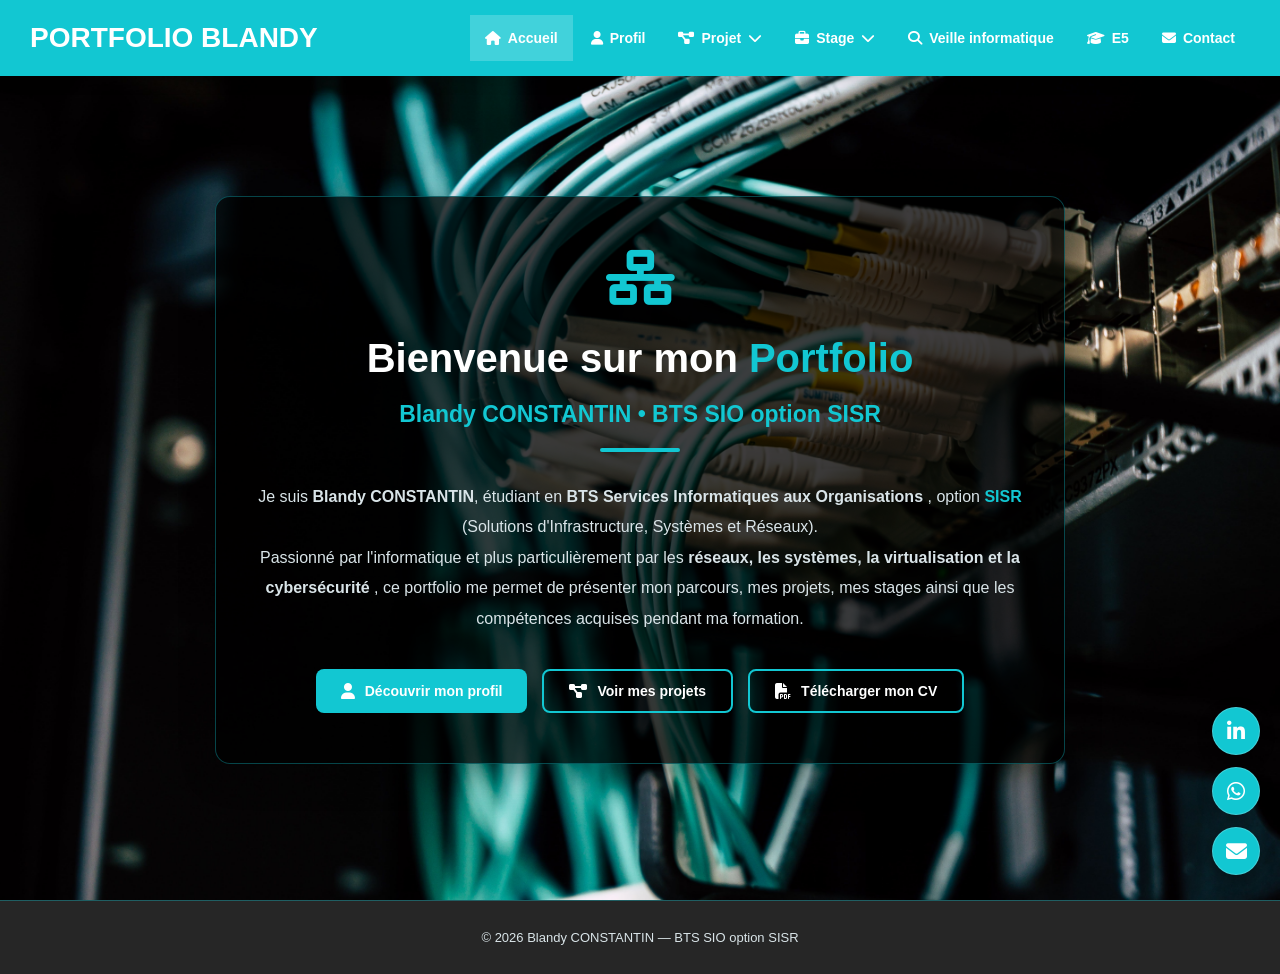
<file: index.html>
<!DOCTYPE html>
<html lang="fr">

<head>
    <meta charset="UTF-8">

    <meta
        name="viewport"
        content="width=device-width, initial-scale=1.0"
    >

    <meta
        name="description"
        content="Portfolio de Blandy CONSTANTIN, étudiant en BTS SIO option SISR."
    >

    <title>
        Accueil | Portfolio Blandy CONSTANTIN
    </title>


    <!-- =====================================================
         FEUILLE DE STYLE PRINCIPALE
    ====================================================== -->

    <link
        rel="stylesheet"
        href="style.css"
    >


    <!-- =====================================================
         FONT AWESOME
         Utilisé pour les icônes du portfolio
    ====================================================== -->

    <link
        rel="stylesheet"
        href="https://cdnjs.cloudflare.com/ajax/libs/font-awesome/6.7.2/css/all.min.css"
    >

</head>


<body>


    <!-- =====================================================
         BARRE DE NAVIGATION
    ====================================================== -->

    <nav class="navbar">

        <!-- Logo / Nom du portfolio -->

        <a
            href="index.html"
            class="logo"
        >
            PORTFOLIO BLANDY
        </a>


        <!-- Bouton menu pour téléphone -->

        <button
            class="menu-toggle"
            type="button"
            aria-label="Ouvrir le menu"
            aria-expanded="false"
        >

            <i class="fa-solid fa-bars"></i>

        </button>


        <!-- Navigation -->

        <ul class="nav-links">


            <!-- ACCUEIL -->

            <li>

                <a
                    href="index.html"
                    class="active"
                >

                    <i class="fa-solid fa-house"></i>

                    Accueil

                </a>

            </li>


            <!-- PROFIL -->

            <li>

                <a href="profil.html">

                    <i class="fa-solid fa-user"></i>

                    Profil

                </a>

            </li>


            <!-- =================================================
                 PROJETS
            ================================================== -->

            <li class="dropdown">

                <a
                    href="#"
                    class="dropdown-toggle"
                >

                    <i class="fa-solid fa-diagram-project"></i>

                    Projet

                    <i class="fa-solid fa-chevron-down"></i>

                </a>


                <ul class="dropdown-menu">

                    <li>

                        <a href="projet1.html">

                            <i class="fa-solid fa-server"></i>

                            Projet 1

                        </a>

                    </li>


                    <li>

                        <a href="projet2.html">

                            <i class="fa-solid fa-network-wired"></i>

                            Projet 2

                        </a>

                    </li>

                </ul>

            </li>


            <!-- =================================================
                 STAGES
            ================================================== -->

            <li class="dropdown">

                <a
                    href="#"
                    class="dropdown-toggle"
                >

                    <i class="fa-solid fa-briefcase"></i>

                    Stage

                    <i class="fa-solid fa-chevron-down"></i>

                </a>


                <ul class="dropdown-menu">

                    <li>

                        <a href="stage1.html">

                            <i class="fa-solid fa-building"></i>

                            Stage 1

                        </a>

                    </li>


                    <li>

                        <a href="stage2.html">

                            <i class="fa-solid fa-building"></i>

                            Stage 2

                        </a>

                    </li>

                </ul>

            </li>


            <!-- VEILLE -->

            <li>

                <a href="veille.html">

                    <i class="fa-solid fa-magnifying-glass"></i>

                    Veille informatique

                </a>

            </li>


            <!-- E5 -->

            <li>

                <a href="e5.html">

                    <i class="fa-solid fa-graduation-cap"></i>

                    E5

                </a>

            </li>


            <!-- CONTACT -->

            <li>

                <a href="contact.html">

                    <i class="fa-solid fa-envelope"></i>

                    Contact

                </a>

            </li>


        </ul>

    </nav>



    <!-- =====================================================
         SECTION PRINCIPALE / ACCUEIL
    ====================================================== -->

    <main class="accueil">


        <section class="accueil-contenu">


            <!-- Petite icône -->

            <div class="e5-icone">

                <i class="fa-solid fa-network-wired"></i>

            </div>


            <!-- Présentation -->

            <h1>
                Bienvenue sur mon
                <span class="texte-accent">
                    Portfolio
                </span>
            </h1>


            <h2>

                Blandy CONSTANTIN
                •
                BTS SIO option SISR

            </h2>


            <div class="section-ligne"></div>


            <p>

                Je suis

                <strong data-config="profil.nom">
                    Blandy CONSTANTIN
                </strong>,

                étudiant en

                <strong>
                    BTS Services Informatiques aux Organisations
                </strong>,

                option

                <strong class="texte-accent">
                    SISR
                </strong>

                (Solutions d'Infrastructure,
                Systèmes et Réseaux).

            </p>


            <p>

                Passionné par l'informatique et plus
                particulièrement par les

                <strong>
                    réseaux,
                    les systèmes,
                    la virtualisation
                    et la cybersécurité
                </strong>,

                ce portfolio me permet de présenter
                mon parcours, mes projets,
                mes stages ainsi que les compétences
                acquises pendant ma formation.

            </p>


            <!-- =================================================
                 BOUTONS
            ================================================== -->

            <div class="accueil-boutons">


                <!-- Découvrir mon profil -->

                <a
                    href="profil.html"
                    class="btn"
                >

                    <i class="fa-solid fa-user"></i>

                    Découvrir mon profil

                </a>


                <!-- Mes projets -->

                <a
                    href="projet1.html"
                    class="btn btn-secondaire"
                >

                    <i class="fa-solid fa-diagram-project"></i>

                    Voir mes projets

                </a>


                <!-- Télécharger CV -->

                <a
                    href="documents/CV_Blandy.pdf"
                    class="btn btn-secondaire"
                    data-link="profil.cv"
                    target="_blank"
                    rel="noopener noreferrer"
                >

                    <i class="fa-solid fa-file-pdf"></i>

                    Télécharger mon CV

                </a>


            </div>


        </section>


    </main>



    <!-- =====================================================
         ICÔNES FLOTTANTES

         Les liens sont automatiquement récupérés
         depuis config.js.
    ====================================================== -->

    <div class="icones-flottantes">


        <!-- LinkedIn -->

        <a
            href="#"
            class="icone-flottante"
            data-linkedin
            target="_blank"
            rel="noopener noreferrer"
            aria-label="Mon profil LinkedIn"
            title="LinkedIn"
        >

            <i class="fa-brands fa-linkedin-in"></i>

        </a>


        <!-- WhatsApp -->

        <a
            href="#"
            class="icone-flottante"
            data-whatsapp
            target="_blank"
            rel="noopener noreferrer"
            aria-label="Me contacter sur WhatsApp"
            title="WhatsApp"
        >

            <i class="fa-brands fa-whatsapp"></i>

        </a>


        <!-- E-mail -->

        <a
            href="#"
            class="icone-flottante"
            data-email-link
            aria-label="M'envoyer un e-mail"
            title="E-mail"
        >

            <i class="fa-solid fa-envelope"></i>

        </a>


    </div>



    <!-- =====================================================
         PIED DE PAGE
    ====================================================== -->

    <footer class="footer">

        <p>

            ©
            <span class="annee-actuelle"></span>

            Blandy CONSTANTIN
            —
            BTS SIO option SISR

        </p>

    </footer>



    <!-- =====================================================
         JAVASCRIPT

         IMPORTANT :
         config.js doit être chargé AVANT script.js.
    ====================================================== -->

    <script src="config.js"></script>

    <script src="script.js"></script>


</body>

</html>
</file>
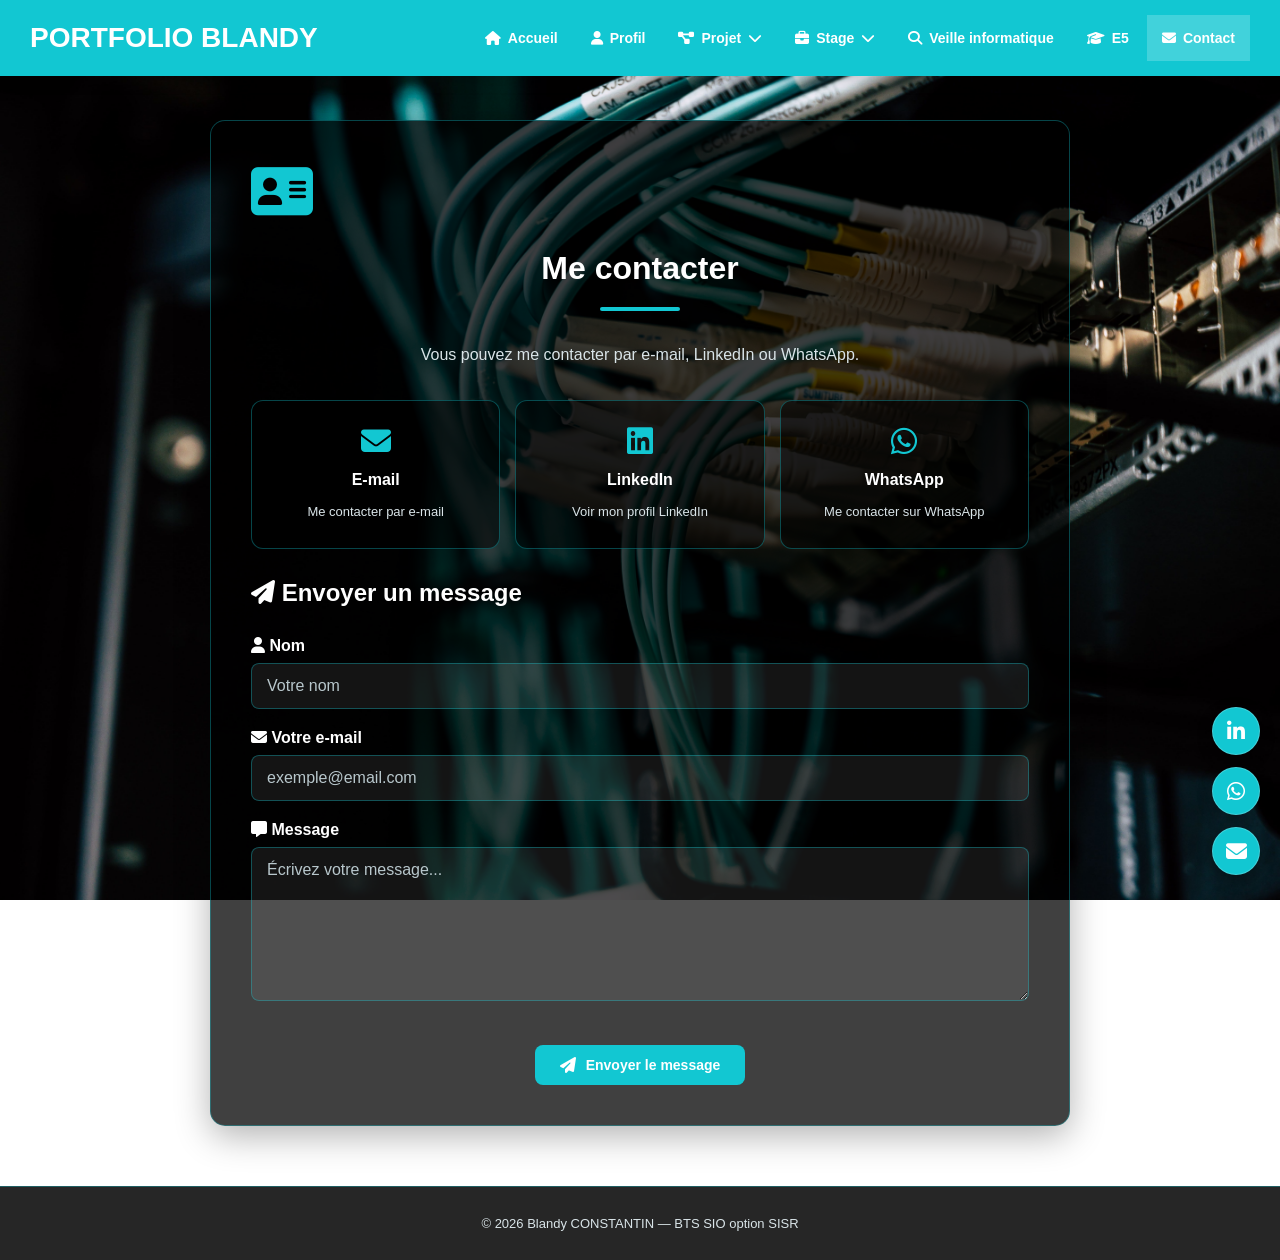
<file: contact.html>
<!DOCTYPE html>
<html lang="fr">

<head>

    <meta charset="UTF-8">

    <meta
        name="viewport"
        content="width=device-width, initial-scale=1.0"
    >

    <meta
        name="description"
        content="Contact de Blandy CONSTANTIN - BTS SIO option SISR."
    >

    <title>
        Contact | Portfolio Blandy CONSTANTIN
    </title>


    <link rel="stylesheet" href="style.css">

    <link
        rel="stylesheet"
        href="https://cdnjs.cloudflare.com/ajax/libs/font-awesome/6.7.2/css/all.min.css"
    >

</head>


<body>


    <!-- =====================================================
         NAVIGATION
    ====================================================== -->

    <nav class="navbar">

        <a href="index.html" class="logo">
            PORTFOLIO BLANDY
        </a>


        <button
            class="menu-toggle"
            type="button"
            aria-label="Ouvrir le menu"
            aria-expanded="false"
        >

            <i class="fa-solid fa-bars"></i>

        </button>


        <ul class="nav-links">


            <li>

                <a href="index.html">

                    <i class="fa-solid fa-house"></i>

                    Accueil

                </a>

            </li>


            <li>

                <a href="profil.html">

                    <i class="fa-solid fa-user"></i>

                    Profil

                </a>

            </li>


            <!-- PROJETS -->

            <li class="dropdown">

                <a href="#" class="dropdown-toggle">

                    <i class="fa-solid fa-diagram-project"></i>

                    Projet

                    <i class="fa-solid fa-chevron-down"></i>

                </a>


                <ul class="dropdown-menu">

                    <li>

                        <a href="projet1.html">

                            <i class="fa-solid fa-server"></i>

                            Projet 1

                        </a>

                    </li>


                    <li>

                        <a href="projet2.html">

                            <i class="fa-solid fa-network-wired"></i>

                            Projet 2

                        </a>

                    </li>

                </ul>

            </li>


            <!-- STAGES -->

            <li class="dropdown">

                <a href="#" class="dropdown-toggle">

                    <i class="fa-solid fa-briefcase"></i>

                    Stage

                    <i class="fa-solid fa-chevron-down"></i>

                </a>


                <ul class="dropdown-menu">

                    <li>

                        <a href="stage1.html">

                            <i class="fa-solid fa-building"></i>

                            Stage 1

                        </a>

                    </li>


                    <li>

                        <a href="stage2.html">

                            <i class="fa-solid fa-building"></i>

                            Stage 2

                        </a>

                    </li>

                </ul>

            </li>


            <li>

                <a href="veille.html">

                    <i class="fa-solid fa-magnifying-glass"></i>

                    Veille informatique

                </a>

            </li>


            <li>

                <a href="e5.html">

                    <i class="fa-solid fa-graduation-cap"></i>

                    E5

                </a>

            </li>


            <li>

                <a
                    href="contact.html"
                    class="active"
                >

                    <i class="fa-solid fa-envelope"></i>

                    Contact

                </a>

            </li>


        </ul>

    </nav>



    <!-- =====================================================
         CONTACT
    ====================================================== -->

    <main class="contact-container">


        <section class="contact-card">


            <div class="e5-icone">

                <i class="fa-solid fa-address-card"></i>

            </div>


            <h1>
                Me contacter
            </h1>


            <div class="section-ligne"></div>


            <p class="contact-description">

                Vous pouvez me contacter par e-mail,
                LinkedIn ou WhatsApp.

            </p>



            <!-- =================================================
                 INFORMATIONS DE CONTACT
            ================================================== -->

            <div class="contact-informations">


                <!-- EMAIL -->

                <div class="contact-info">

                    <i class="fa-solid fa-envelope"></i>


                    <div>

                        <h3>
                            E-mail
                        </h3>


                        <a href="#" 
                            data-email
                        >
                            Me contacter par e-mail
                        </a>

                    </div>

                </div>



                <!-- LINKEDIN -->

                <div class="contact-info">

                    <i class="fa-brands fa-linkedin"></i>


                    <div>

                        <h3>
                            LinkedIn
                        </h3>


                        <a
                            href="#"
                            data-linkedin
                            target="_blank"
                            rel="noopener noreferrer"
                        >
                            Voir mon profil LinkedIn
                        </a>

                    </div>

                </div>



                <!-- WHATSAPP -->

                <div class="contact-info">

                    <i class="fa-brands fa-whatsapp"></i>


                    <div>

                        <h3>
                            WhatsApp
                        </h3>


                        <a
                            href="#"
                            data-whatsapp
                            target="_blank"
                            rel="noopener noreferrer"
                        >
                            Me contacter sur WhatsApp
                        </a>

                    </div>

                </div>


            </div>



            <!-- =================================================
                 FORMULAIRE
            ================================================== -->

            <h2>

                <i class="fa-solid fa-paper-plane"></i>

                Envoyer un message

            </h2>


            <form
                id="contact-form"
                class="contact-form"
            >


                <!-- NOM -->

                <div class="form-group">

                    <label for="nom">

                        <i class="fa-solid fa-user"></i>

                        Nom

                    </label>


                    <input
                        type="text"
                        id="nom"
                        name="nom"
                        placeholder="Votre nom"
                        required
                    >

                </div>



                <!-- EMAIL -->

                <div class="form-group">

                    <label for="email">

                        <i class="fa-solid fa-envelope"></i>

                        Votre e-mail

                    </label>


                    <input
                        type="email"
                        id="email"
                        name="email"
                        placeholder="exemple@email.com"
                        required
                    >

                </div>



                <!-- MESSAGE -->

                <div class="form-group">

                    <label for="message">

                        <i class="fa-solid fa-message"></i>

                        Message

                    </label>


                    <textarea
                        id="message"
                        name="message"
                        rows="7"
                        placeholder="Écrivez votre message..."
                        required
                    ></textarea>

                </div>



                <!-- ENVOYER -->

                <div class="form-actions">

                    <button
                        type="submit"
                        class="btn"
                    >

                        <i class="fa-solid fa-paper-plane"></i>

                        Envoyer le message

                    </button>

                </div>


            </form>


        </section>


    </main>



    <!-- =====================================================
         ICÔNES FLOTTANTES
    ====================================================== -->

    <div class="icones-flottantes">


        <a
            href="#"
            class="icone-flottante"
            data-linkedin
            target="_blank"
            rel="noopener noreferrer"
            title="LinkedIn"
            aria-label="LinkedIn"
        >

            <i class="fa-brands fa-linkedin-in"></i>

        </a>


        <a
            href="#"
            class="icone-flottante"
            data-whatsapp
            target="_blank"
            rel="noopener noreferrer"
            title="WhatsApp"
            aria-label="WhatsApp"
        >

            <i class="fa-brands fa-whatsapp"></i>

        </a>


        <a
            href="mailto:hotblann@gmail.com"
            class="icone-flottante"
            title="M'envoyer un e-mail"
            aria-label="M'envoyer un e-mail"
        >
        <i class="fa-solid fa-envelope"></i>
    </a>


    </div>



    <!-- =====================================================
         FOOTER
    ====================================================== -->

    <footer class="footer">

        <p>

            ©

            <span class="annee-actuelle"></span>

            Blandy CONSTANTIN
            —
            BTS SIO option SISR

        </p>

    </footer>


    <script src="config.js"></script>
    <script src="script.js"></script>


</body>

</html>
</file>
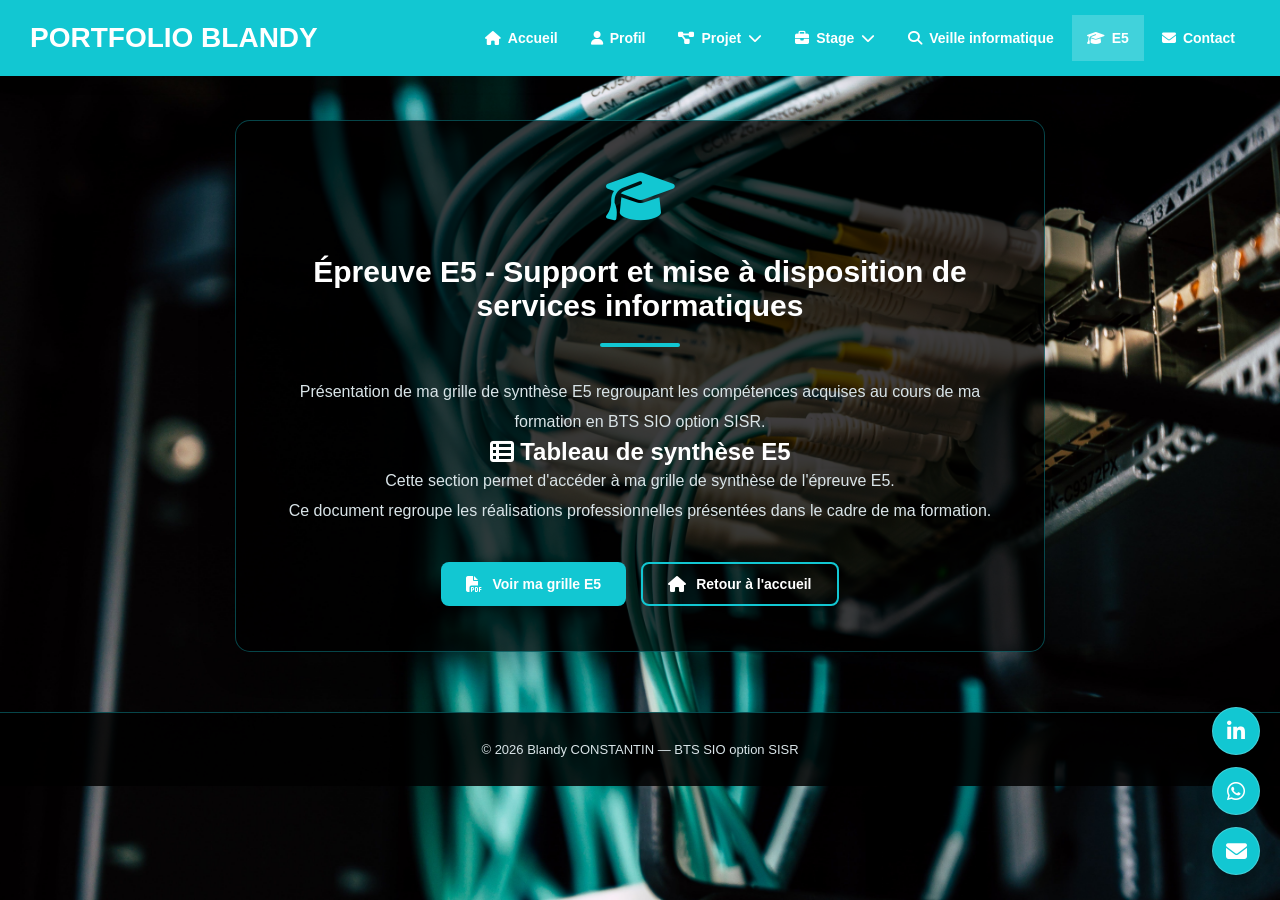
<file: e5.html>
<!DOCTYPE html>
<html lang="fr">

<head>

    <meta charset="UTF-8">

    <meta
        name="viewport"
        content="width=device-width, initial-scale=1.0"
    >

    <meta
        name="description"
        content="Épreuve E5 de Blandy CONSTANTIN - BTS SIO option SISR."
    >

    <title>
        E5 | Portfolio Blandy CONSTANTIN
    </title>


    <link rel="stylesheet" href="style.css">

    <link
        rel="stylesheet"
        href="https://cdnjs.cloudflare.com/ajax/libs/font-awesome/6.7.2/css/all.min.css"
    >

</head>


<body>


    <!-- =====================================================
         NAVIGATION
    ====================================================== -->

    <nav class="navbar">

        <a href="index.html" class="logo">
            PORTFOLIO BLANDY
        </a>


        <button
            class="menu-toggle"
            type="button"
            aria-label="Ouvrir le menu"
            aria-expanded="false"
        >
            <i class="fa-solid fa-bars"></i>
        </button>


        <ul class="nav-links">

            <li>
                <a href="index.html">
                    <i class="fa-solid fa-house"></i>
                    Accueil
                </a>
            </li>


            <li>
                <a href="profil.html">
                    <i class="fa-solid fa-user"></i>
                    Profil
                </a>
            </li>


            <!-- PROJETS -->

            <li class="dropdown">

                <a href="#" class="dropdown-toggle">

                    <i class="fa-solid fa-diagram-project"></i>

                    Projet

                    <i class="fa-solid fa-chevron-down"></i>

                </a>


                <ul class="dropdown-menu">

                    <li>
                        <a href="projet1.html">
                            <i class="fa-solid fa-server"></i>
                            Projet 1
                        </a>
                    </li>

                    <li>
                        <a href="projet2.html">
                            <i class="fa-solid fa-network-wired"></i>
                            Projet 2
                        </a>
                    </li>

                </ul>

            </li>


            <!-- STAGES -->

            <li class="dropdown">

                <a href="#" class="dropdown-toggle">

                    <i class="fa-solid fa-briefcase"></i>

                    Stage

                    <i class="fa-solid fa-chevron-down"></i>

                </a>


                <ul class="dropdown-menu">

                    <li>
                        <a href="stage1.html">
                            <i class="fa-solid fa-building"></i>
                            Stage 1
                        </a>
                    </li>

                    <li>
                        <a href="stage2.html">
                            <i class="fa-solid fa-building"></i>
                            Stage 2
                        </a>
                    </li>

                </ul>

            </li>


            <li>
                <a href="veille.html">
                    <i class="fa-solid fa-magnifying-glass"></i>
                    Veille informatique
                </a>
            </li>


            <li>
                <a href="e5.html" class="active">
                    <i class="fa-solid fa-graduation-cap"></i>
                    E5
                </a>
            </li>


            <li>
                <a href="contact.html">
                    <i class="fa-solid fa-envelope"></i>
                    Contact
                </a>
            </li>

        </ul>

    </nav>



    <!-- =====================================================
         SECTION E5
    ====================================================== -->

    <main class="e5-container">


        <section class="e5-card">


            <div class="e5-icone">

                <i class="fa-solid fa-graduation-cap"></i>

            </div>


            <h1 data-config="e5.titre">

                Épreuve E5 - Support et mise à disposition
                de services informatiques

            </h1>


            <div class="section-ligne"></div>


            <p data-config="e5.description">

                Présentation de ma grille de synthèse E5
                regroupant les compétences acquises
                au cours de ma formation en BTS SIO
                option SISR.

            </p>


            <h2>

                <i class="fa-solid fa-table-list"></i>

                Tableau de synthèse E5

            </h2>


            <p>

                Cette section permet d'accéder à ma
                grille de synthèse de l'épreuve E5.

            </p>


            <p>

                Ce document regroupe les réalisations
                professionnelles présentées dans le cadre
                de ma formation.

            </p>


            <div class="accueil-boutons">


                <a
                    href="documents/grille_E5.xlsx"
                    data-link="e5.grille"
                    class="btn"
                    target="_blank"
                    rel="noopener noreferrer"
                >

                    <i class="fa-solid fa-file-pdf"></i>

                    Voir ma grille E5

                </a>


                <a
                    href="index.html"
                    class="btn btn-secondaire"
                >

                    <i class="fa-solid fa-house"></i>

                    Retour à l'accueil

                </a>


            </div>


        </section>


    </main>



    <!-- =====================================================
         ICÔNES FLOTTANTES
    ====================================================== -->

    <div class="icones-flottantes">


        <a
            href="#"
            class="icone-flottante"
            data-linkedin
            target="_blank"
            rel="noopener noreferrer"
            title="LinkedIn"
            aria-label="LinkedIn"
        >

            <i class="fa-brands fa-linkedin-in"></i>

        </a>


        <a
            href="#"
            class="icone-flottante"
            data-whatsapp
            target="_blank"
            rel="noopener noreferrer"
            title="WhatsApp"
            aria-label="WhatsApp"
        >

            <i class="fa-brands fa-whatsapp"></i>

        </a>


        <a
            href="contact.html"
            class="icone-flottante"
            title="E-mail"
            aria-label="E-mail"
        >

            <i class="fa-solid fa-envelope"></i>

        </a>


    </div>



    <!-- =====================================================
         FOOTER
    ====================================================== -->

    <footer class="footer">

        <p>

            ©

            <span class="annee-actuelle"></span>

            Blandy CONSTANTIN
            —
            BTS SIO option SISR

        </p>

    </footer>


    <script src="config.js"></script>
    <script src="script.js"></script>


</body>

</html>
</file>
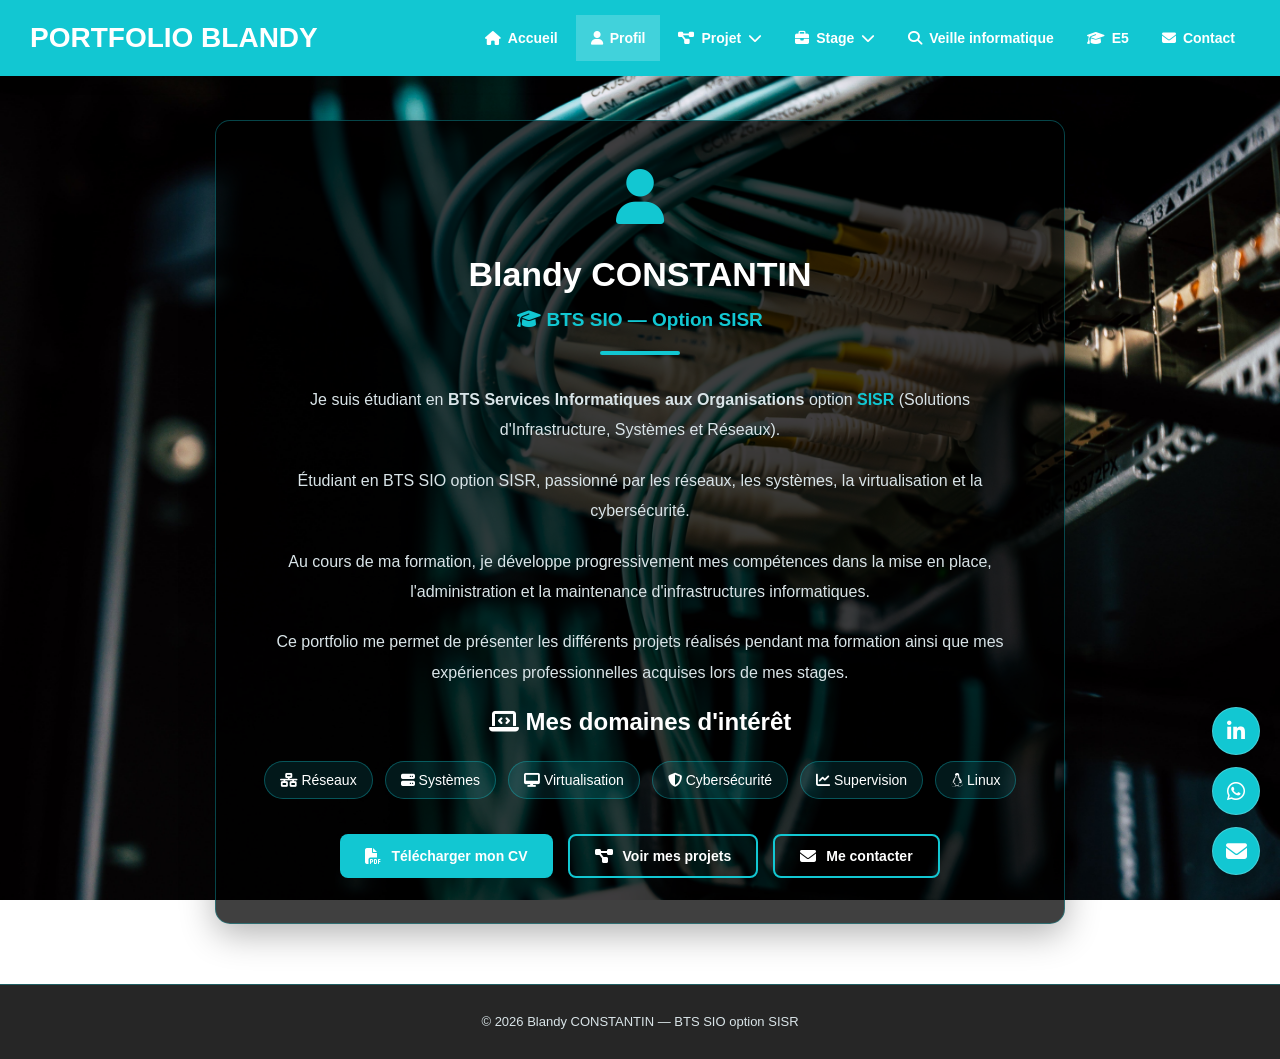
<file: profil.html>
<!DOCTYPE html>
<html lang="fr">

<head>

    <meta charset="UTF-8">

    <meta
        name="viewport"
        content="width=device-width, initial-scale=1.0"
    >

    <meta
        name="description"
        content="Profil de Blandy CONSTANTIN, étudiant en BTS SIO option SISR."
    >

    <title>
        Profil | Portfolio Blandy CONSTANTIN
    </title>


    <!-- CSS PRINCIPAL -->

    <link
        rel="stylesheet"
        href="style.css"
    >


    <!-- FONT AWESOME -->

    <link
        rel="stylesheet"
        href="https://cdnjs.cloudflare.com/ajax/libs/font-awesome/6.7.2/css/all.min.css"
    >

</head>


<body>


    <!-- =====================================================
         BARRE DE NAVIGATION
    ====================================================== -->

    <nav class="navbar">


        <!-- LOGO -->

        <a
            href="index.html"
            class="logo"
        >
            PORTFOLIO BLANDY
        </a>


        <!-- MENU MOBILE -->

        <button
            class="menu-toggle"
            type="button"
            aria-label="Ouvrir le menu"
            aria-expanded="false"
        >

            <i class="fa-solid fa-bars"></i>

        </button>


        <!-- NAVIGATION -->

        <ul class="nav-links">


            <!-- ACCUEIL -->

            <li>

                <a href="index.html">

                    <i class="fa-solid fa-house"></i>

                    Accueil

                </a>

            </li>


            <!-- PROFIL -->

            <li>

                <a
                    href="profil.html"
                    class="active"
                >

                    <i class="fa-solid fa-user"></i>

                    Profil

                </a>

            </li>


            <!-- =================================================
                 PROJETS
            ================================================== -->

            <li class="dropdown">

                <a
                    href="#"
                    class="dropdown-toggle"
                >

                    <i class="fa-solid fa-diagram-project"></i>

                    Projet

                    <i class="fa-solid fa-chevron-down"></i>

                </a>


                <ul class="dropdown-menu">


                    <li>

                        <a href="projet1.html">

                            <i class="fa-solid fa-server"></i>

                            Projet 1

                        </a>

                    </li>


                    <li>

                        <a href="projet2.html">

                            <i class="fa-solid fa-network-wired"></i>

                            Projet 2

                        </a>

                    </li>


                </ul>

            </li>


            <!-- =================================================
                 STAGES
            ================================================== -->

            <li class="dropdown">

                <a
                    href="#"
                    class="dropdown-toggle"
                >

                    <i class="fa-solid fa-briefcase"></i>

                    Stage

                    <i class="fa-solid fa-chevron-down"></i>

                </a>


                <ul class="dropdown-menu">


                    <li>

                        <a href="stage1.html">

                            <i class="fa-solid fa-building"></i>

                            Stage 1

                        </a>

                    </li>


                    <li>

                        <a href="stage2.html">

                            <i class="fa-solid fa-building"></i>

                            Stage 2

                        </a>

                    </li>


                </ul>

            </li>


            <!-- VEILLE -->

            <li>

                <a href="veille.html">

                    <i class="fa-solid fa-magnifying-glass"></i>

                    Veille informatique

                </a>

            </li>


            <!-- E5 -->

            <li>

                <a href="e5.html">

                    <i class="fa-solid fa-graduation-cap"></i>

                    E5

                </a>

            </li>


            <!-- CONTACT -->

            <li>

                <a href="contact.html">

                    <i class="fa-solid fa-envelope"></i>

                    Contact

                </a>

            </li>


        </ul>

    </nav>



    <!-- =====================================================
         CONTENU PRINCIPAL
    ====================================================== -->

    <main class="page-container">


        <section class="profil-contenu">


            <!-- ICÔNE -->

            <div class="e5-icone">

                <i class="fa-solid fa-user"></i>

            </div>


            <!-- NOM -->

            <h1 data-config="profil.nom">

                Blandy CONSTANTIN

            </h1>


            <!-- FORMATION -->

            <p class="profil-formation">

                <i class="fa-solid fa-graduation-cap"></i>

                BTS SIO — Option SISR

            </p>


            <div class="section-ligne"></div>


            <!-- =================================================
                 PRÉSENTATION
            ================================================== -->

            <p class="profil-description">

                Je suis étudiant en

                <strong>
                    BTS Services Informatiques aux Organisations
                </strong>

                option

                <strong class="texte-accent">
                    SISR
                </strong>

                (Solutions d'Infrastructure,
                Systèmes et Réseaux).

            </p>


            <p
                class="profil-description"
                data-config="profil.description"
            >

                Étudiant en BTS SIO option SISR,
                passionné par les réseaux,
                les systèmes, la virtualisation
                et la cybersécurité.

            </p>


            <p class="profil-description">

                Au cours de ma formation,
                je développe progressivement
                mes compétences dans la mise en place,
                l'administration et la maintenance
                d'infrastructures informatiques.

            </p>


            <p class="profil-description">

                Ce portfolio me permet de présenter
                les différents projets réalisés
                pendant ma formation ainsi que
                mes expériences professionnelles
                acquises lors de mes stages.

            </p>



            <!-- =================================================
                 DOMAINES / COMPÉTENCES
            ================================================== -->

            <h2>

                <i class="fa-solid fa-laptop-code"></i>

                Mes domaines d'intérêt

            </h2>


            <div class="profil-competences">


                <span class="competence">

                    <i class="fa-solid fa-network-wired"></i>

                    Réseaux

                </span>


                <span class="competence">

                    <i class="fa-solid fa-server"></i>

                    Systèmes

                </span>


                <span class="competence">

                    <i class="fa-solid fa-desktop"></i>

                    Virtualisation

                </span>


                <span class="competence">

                    <i class="fa-solid fa-shield-halved"></i>

                    Cybersécurité

                </span>


                <span class="competence">

                    <i class="fa-solid fa-chart-line"></i>

                    Supervision

                </span>


                <span class="competence">

                    <i class="fa-brands fa-linux"></i>

                    Linux

                </span>


            </div>



            <!-- =================================================
                 BOUTONS
            ================================================== -->

            <div class="accueil-boutons">


                <!-- CV -->

                <a
                    href="documents/CV_Blandy.pdf"
                    class="btn"
                    data-link="profil.cv"
                    target="_blank"
                    rel="noopener noreferrer"
                >

                    <i class="fa-solid fa-file-pdf"></i>

                    Télécharger mon CV

                </a>


                <!-- PROJETS -->

                <a
                    href="projet1.html"
                    class="btn btn-secondaire"
                >

                    <i class="fa-solid fa-diagram-project"></i>

                    Voir mes projets

                </a>


                <!-- CONTACT -->

                <a
                    href="contact.html"
                    class="btn btn-secondaire"
                >

                    <i class="fa-solid fa-envelope"></i>

                    Me contacter

                </a>


            </div>


        </section>


    </main>



    <!-- =====================================================
         ICÔNES FLOTTANTES
    ====================================================== -->

    <div class="icones-flottantes">


        <!-- LINKEDIN -->

        <a
            href="#"
            class="icone-flottante"
            data-linkedin
            target="_blank"
            rel="noopener noreferrer"
            aria-label="Mon profil LinkedIn"
            title="LinkedIn"
        >

            <i class="fa-brands fa-linkedin-in"></i>

        </a>


        <!-- WHATSAPP -->

        <a
            href="#"
            class="icone-flottante"
            data-whatsapp
            target="_blank"
            rel="noopener noreferrer"
            aria-label="Me contacter sur WhatsApp"
            title="WhatsApp"
        >

            <i class="fa-brands fa-whatsapp"></i>

        </a>


        <!-- EMAIL -->

        <a
            href="#"
            class="icone-flottante"
            data-email-link
            aria-label="M'envoyer un e-mail"
            title="E-mail"
        >

            <i class="fa-solid fa-envelope"></i>

        </a>


    </div>



    <!-- =====================================================
         PIED DE PAGE
    ====================================================== -->

    <footer class="footer">

        <p>

            ©

            <span class="annee-actuelle"></span>

            Blandy CONSTANTIN
            —
            BTS SIO option SISR

        </p>

    </footer>



    <!-- =====================================================
         JAVASCRIPT

         config.js doit rester AVANT script.js
    ====================================================== -->

    <script src="config.js"></script>

    <script src="script.js"></script>


</body>

</html>
</file>
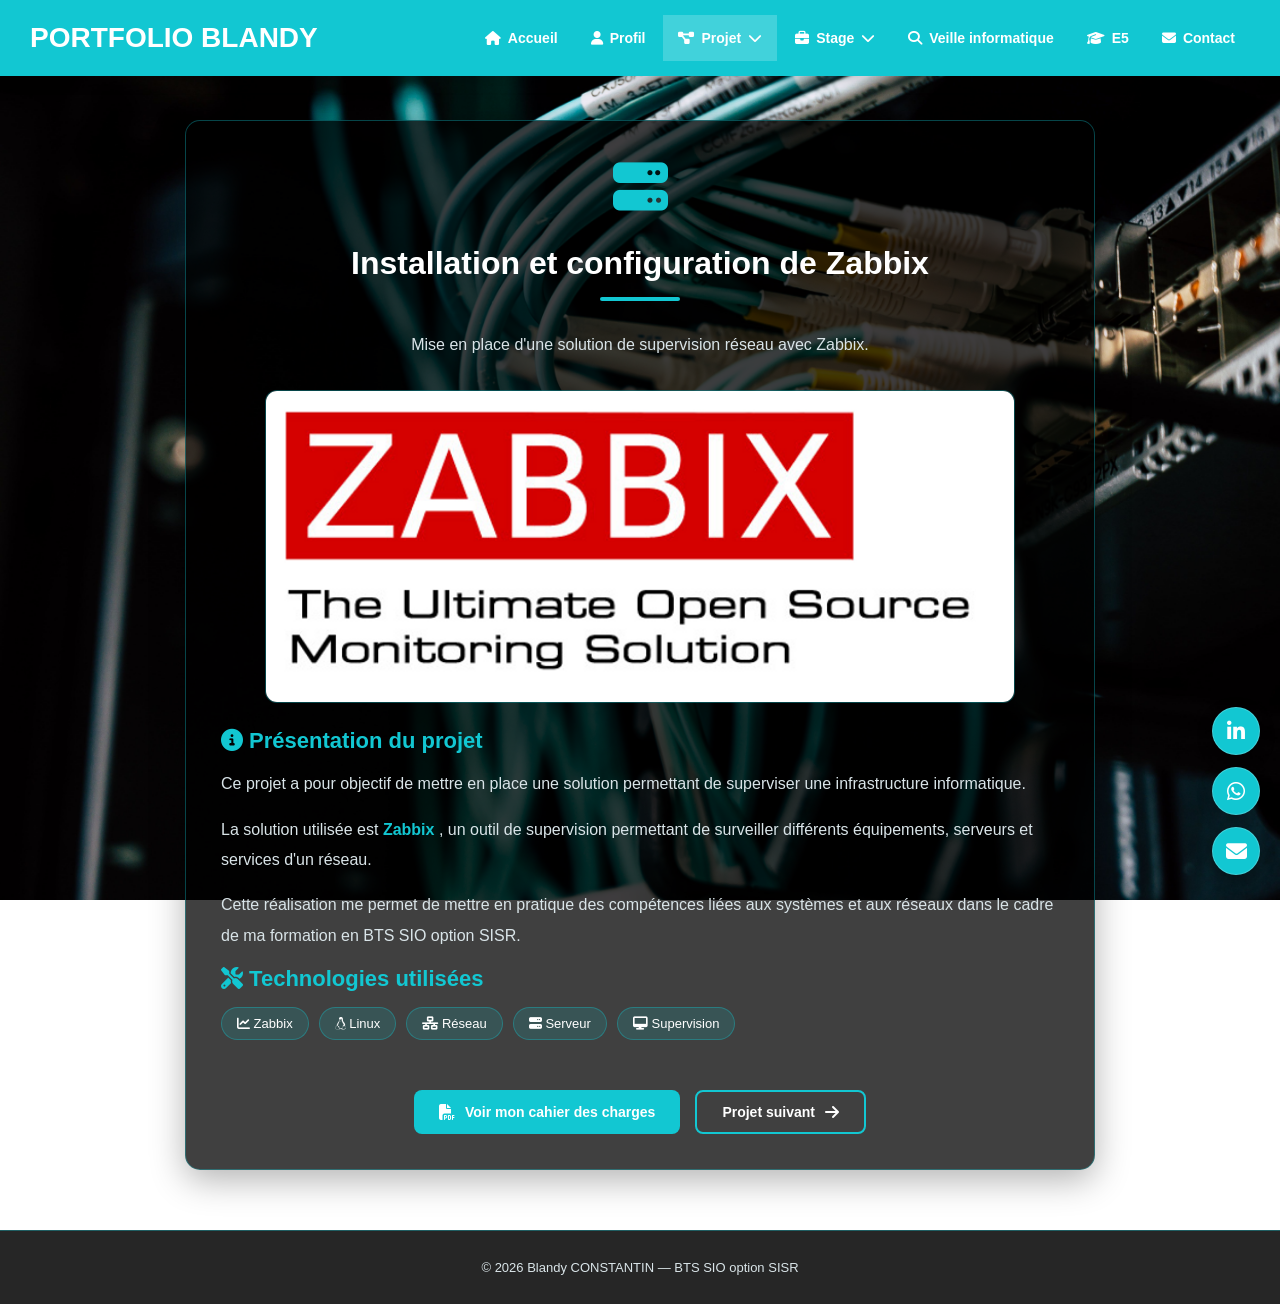
<file: projet1.html>
<!DOCTYPE html>
<html lang="fr">

<head>

    <meta charset="UTF-8">

    <meta
        name="viewport"
        content="width=device-width, initial-scale=1.0"
    >

    <meta
        name="description"
        content="Projet 1 de Blandy CONSTANTIN - Installation et configuration de Zabbix."
    >

    <title>
        Projet 1 | Portfolio Blandy CONSTANTIN
    </title>


    <!-- CSS PRINCIPAL -->

    <link
        rel="stylesheet"
        href="style.css"
    >


    <!-- FONT AWESOME -->

    <link
        rel="stylesheet"
        href="https://cdnjs.cloudflare.com/ajax/libs/font-awesome/6.7.2/css/all.min.css"
    >

</head>


<body>


    <!-- =====================================================
         BARRE DE NAVIGATION
    ====================================================== -->

    <nav class="navbar">


        <!-- LOGO -->

        <a
            href="index.html"
            class="logo"
        >
            PORTFOLIO BLANDY
        </a>


        <!-- MENU MOBILE -->

        <button
            class="menu-toggle"
            type="button"
            aria-label="Ouvrir le menu"
            aria-expanded="false"
        >

            <i class="fa-solid fa-bars"></i>

        </button>


        <!-- NAVIGATION -->

        <ul class="nav-links">


            <!-- ACCUEIL -->

            <li>

                <a href="index.html">

                    <i class="fa-solid fa-house"></i>

                    Accueil

                </a>

            </li>


            <!-- PROFIL -->

            <li>

                <a href="profil.html">

                    <i class="fa-solid fa-user"></i>

                    Profil

                </a>

            </li>


            <!-- =================================================
                 PROJETS
            ================================================== -->

            <li class="dropdown">

                <a
                    href="#"
                    class="dropdown-toggle active"
                >

                    <i class="fa-solid fa-diagram-project"></i>

                    Projet

                    <i class="fa-solid fa-chevron-down"></i>

                </a>


                <ul class="dropdown-menu">


                    <!-- PROJET 1 -->

                    <li>

                        <a
                            href="projet1.html"
                            class="active"
                        >

                            <i class="fa-solid fa-server"></i>

                            Projet 1

                        </a>

                    </li>


                    <!-- PROJET 2 -->

                    <li>

                        <a href="projet2.html">

                            <i class="fa-solid fa-network-wired"></i>

                            Projet 2

                        </a>

                    </li>


                </ul>

            </li>


            <!-- =================================================
                 STAGES
            ================================================== -->

            <li class="dropdown">

                <a
                    href="#"
                    class="dropdown-toggle"
                >

                    <i class="fa-solid fa-briefcase"></i>

                    Stage

                    <i class="fa-solid fa-chevron-down"></i>

                </a>


                <ul class="dropdown-menu">


                    <!-- STAGE 1 -->

                    <li>

                        <a href="stage1.html">

                            <i class="fa-solid fa-building"></i>

                            Stage 1

                        </a>

                    </li>


                    <!-- STAGE 2 -->

                    <li>

                        <a href="stage2.html">

                            <i class="fa-solid fa-building"></i>

                            Stage 2

                        </a>

                    </li>


                </ul>

            </li>


            <!-- VEILLE -->

            <li>

                <a href="veille.html">

                    <i class="fa-solid fa-magnifying-glass"></i>

                    Veille informatique

                </a>

            </li>


            <!-- E5 -->

            <li>

                <a href="e5.html">

                    <i class="fa-solid fa-graduation-cap"></i>

                    E5

                </a>

            </li>


            <!-- CONTACT -->

            <li>

                <a href="contact.html">

                    <i class="fa-solid fa-envelope"></i>

                    Contact

                </a>

            </li>


        </ul>

    </nav>



    <!-- =====================================================
         CONTENU DU PROJET 1
    ====================================================== -->

    <main class="projet-container">


        <article class="projet-card">


            <!-- =================================================
                 EN-TÊTE DU PROJET
            ================================================== -->

            <header class="projet-header">


                <div class="e5-icone">

                    <i class="fa-solid fa-server"></i>

                </div>


                <!-- TITRE RÉCUPÉRÉ DE CONFIG.JS -->

                <h1 data-config="projet1.titre">

                    Installation et configuration de Zabbix

                </h1>


                <div class="section-ligne"></div>


                <!-- DESCRIPTION RÉCUPÉRÉE DE CONFIG.JS -->

                <p data-config="projet1.description">

                    Mise en place d'une solution
                    de supervision réseau avec Zabbix.

                </p>


            </header>



            <!-- =================================================
                 IMAGE DU PROJET

                 L'image utilisée est définie dans config.js :

                 projet1.image

                 Emplacement prévu :
                 images/projet-zabbix.jpg
            ================================================== -->

            <div class="projet-image">

                <img
                    src="images/projet-zabbix.png"
                    data-image="projet1.image"
                    alt="Illustration du projet d'installation de Zabbix"
                >

            </div>



            <!-- =================================================
                 INFORMATIONS SUR LE PROJET
            ================================================== -->

            <section class="projet-informations">


                <h2>

                    <i class="fa-solid fa-circle-info"></i>

                    Présentation du projet

                </h2>


                <p>

                    Ce projet a pour objectif de mettre
                    en place une solution permettant
                    de superviser une infrastructure
                    informatique.

                </p>


                <p>

                    La solution utilisée est

                    <strong class="texte-accent">
                        Zabbix
                    </strong>,

                    un outil de supervision permettant
                    de surveiller différents équipements,
                    serveurs et services d'un réseau.

                </p>


                <p>

                    Cette réalisation me permet
                    de mettre en pratique des compétences
                    liées aux systèmes et aux réseaux
                    dans le cadre de ma formation
                    en BTS SIO option SISR.

                </p>



                <!-- =============================================
                     TECHNOLOGIES
                ============================================== -->

                <h2>

                    <i class="fa-solid fa-screwdriver-wrench"></i>

                    Technologies utilisées

                </h2>


                <div class="projet-technologies">


                    <span class="technologie">

                        <i class="fa-solid fa-chart-line"></i>

                        Zabbix

                    </span>


                    <span class="technologie">

                        <i class="fa-brands fa-linux"></i>

                        Linux

                    </span>


                    <span class="technologie">

                        <i class="fa-solid fa-network-wired"></i>

                        Réseau

                    </span>


                    <span class="technologie">

                        <i class="fa-solid fa-server"></i>

                        Serveur

                    </span>


                    <span class="technologie">

                        <i class="fa-solid fa-desktop"></i>

                        Supervision

                    </span>


                </div>


            </section>



            <!-- =================================================
                 BOUTONS
            ================================================== -->

            <div class="projet-actions">


                <!-- CAHIER DES CHARGES -->

                <a
                    href="documents/cahier_zabbix.pdf"
                    data-link="projet1.cahierDesCharges"
                    class="btn"
                    target="_blank"
                    rel="noopener noreferrer"
                >

                    <i class="fa-solid fa-file-pdf"></i>

                    Voir mon cahier des charges

                </a>


                <!-- PROJET SUIVANT -->

                <a
                    href="projet2.html"
                    class="btn btn-secondaire"
                >

                    Projet suivant

                    <i class="fa-solid fa-arrow-right"></i>

                </a>


            </div>


        </article>


    </main>



    <!-- =====================================================
         ICÔNES FLOTTANTES
    ====================================================== -->

    <div class="icones-flottantes">


        <!-- LINKEDIN -->

        <a
            href="#"
            class="icone-flottante"
            data-linkedin
            target="_blank"
            rel="noopener noreferrer"
            aria-label="Mon profil LinkedIn"
            title="LinkedIn"
        >

            <i class="fa-brands fa-linkedin-in"></i>

        </a>


        <!-- WHATSAPP -->

        <a
            href="#"
            class="icone-flottante"
            data-whatsapp
            target="_blank"
            rel="noopener noreferrer"
            aria-label="Me contacter sur WhatsApp"
            title="WhatsApp"
        >

            <i class="fa-brands fa-whatsapp"></i>

        </a>


        <!-- EMAIL -->

        <a
            href="#"
            class="icone-flottante"
            data-email-link
            aria-label="M'envoyer un e-mail"
            title="E-mail"
        >

            <i class="fa-solid fa-envelope"></i>

        </a>


    </div>



    <!-- =====================================================
         PIED DE PAGE
    ====================================================== -->

    <footer class="footer">

        <p>

            ©

            <span class="annee-actuelle"></span>

            Blandy CONSTANTIN
            —
            BTS SIO option SISR

        </p>

    </footer>



    <!-- =====================================================
         JAVASCRIPT
    ====================================================== -->

    <script src="config.js"></script>

    <script src="script.js"></script>


</body>

</html>
</file>
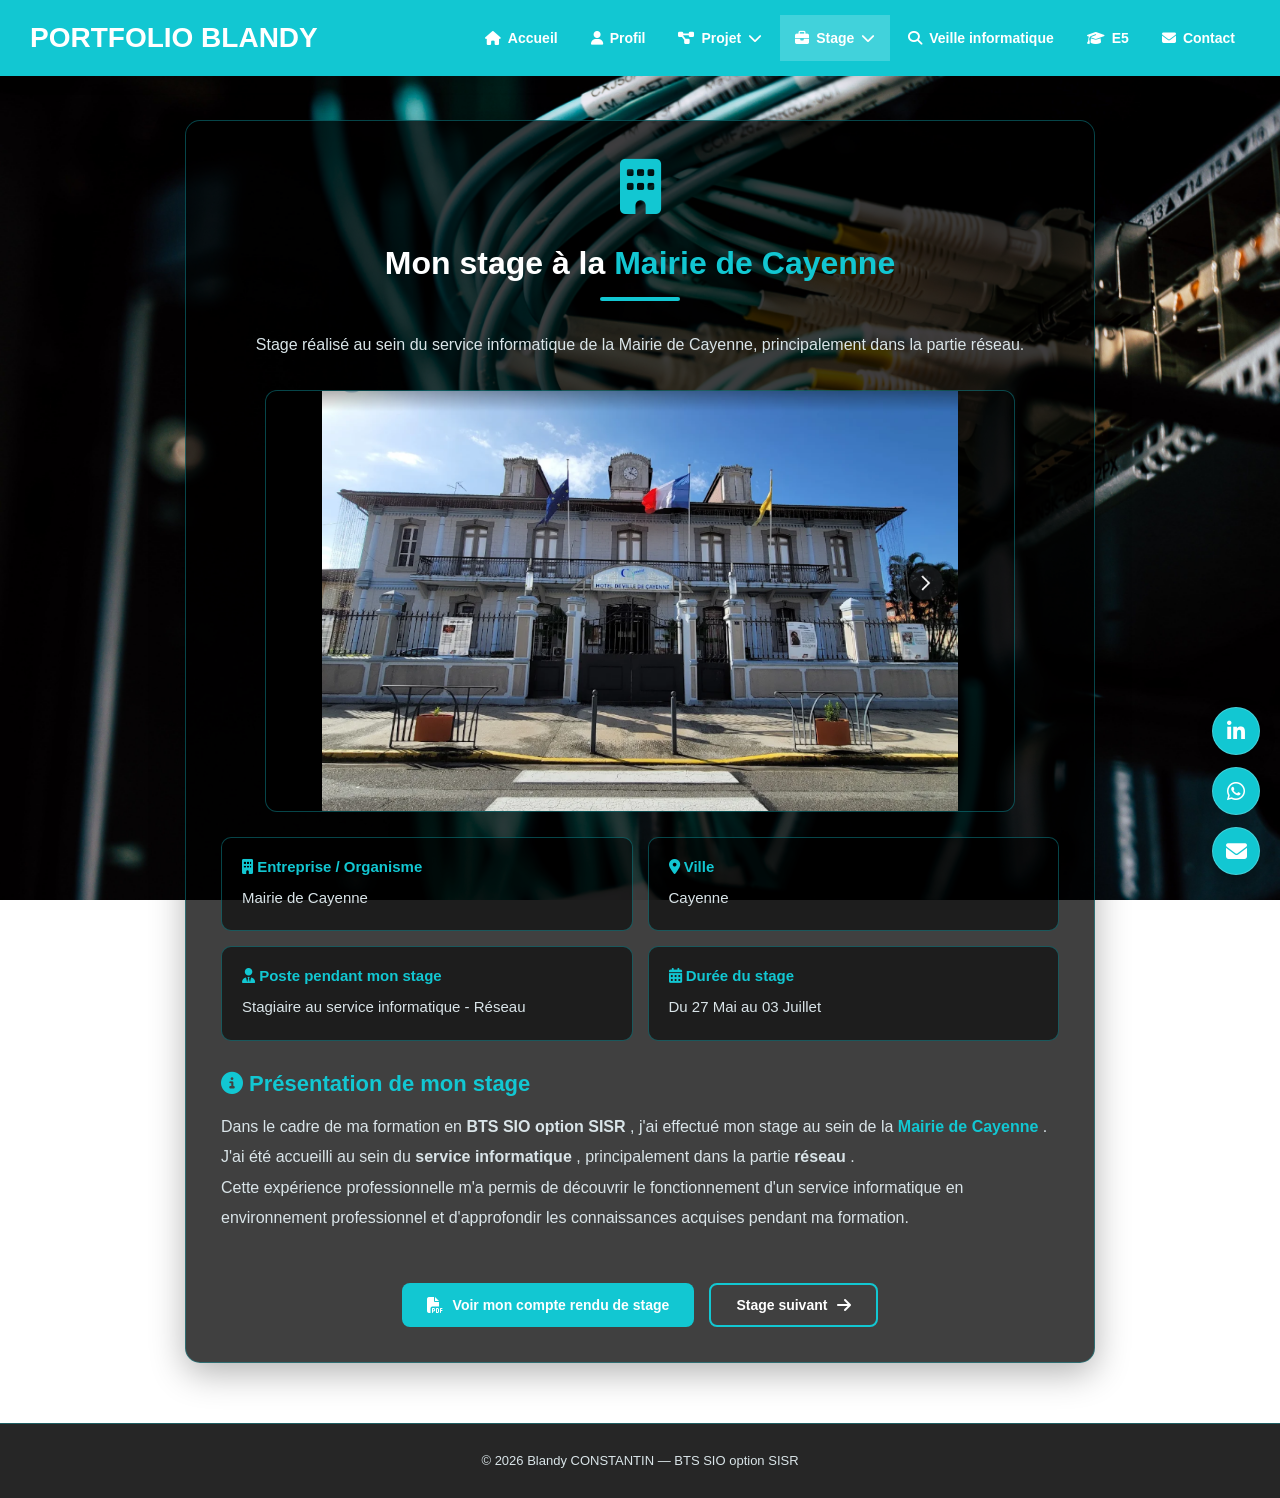
<file: stage1.html>
<!DOCTYPE html>
<html lang="fr">

<head>

    <meta charset="UTF-8">

    <meta
        name="viewport"
        content="width=device-width, initial-scale=1.0"
    >

    <meta
        name="description"
        content="Stage 1 de Blandy CONSTANTIN - BTS SIO option SISR."
    >

    <title>
        Stage 1 | Portfolio Blandy CONSTANTIN
    </title>


    <!-- CSS PRINCIPAL -->

    <link
        rel="stylesheet"
        href="style.css"
    >


    <!-- FONT AWESOME -->

    <link
        rel="stylesheet"
        href="https://cdnjs.cloudflare.com/ajax/libs/font-awesome/6.7.2/css/all.min.css"
    >

</head>


<body>


    <!-- =====================================================
         BARRE DE NAVIGATION
    ====================================================== -->

    <nav class="navbar">


        <!-- LOGO -->

        <a
            href="index.html"
            class="logo"
        >
            PORTFOLIO BLANDY
        </a>


        <!-- MENU MOBILE -->

        <button
            class="menu-toggle"
            type="button"
            aria-label="Ouvrir le menu"
            aria-expanded="false"
        >

            <i class="fa-solid fa-bars"></i>

        </button>


        <!-- NAVIGATION -->

        <ul class="nav-links">


            <!-- ACCUEIL -->

            <li>

                <a href="index.html">

                    <i class="fa-solid fa-house"></i>

                    Accueil

                </a>

            </li>


            <!-- PROFIL -->

            <li>

                <a href="profil.html">

                    <i class="fa-solid fa-user"></i>

                    Profil

                </a>

            </li>


            <!-- =================================================
                 PROJETS
            ================================================== -->

            <li class="dropdown">

                <a
                    href="#"
                    class="dropdown-toggle"
                >

                    <i class="fa-solid fa-diagram-project"></i>

                    Projet

                    <i class="fa-solid fa-chevron-down"></i>

                </a>


                <ul class="dropdown-menu">


                    <li>

                        <a href="projet1.html">

                            <i class="fa-solid fa-server"></i>

                            Projet 1

                        </a>

                    </li>


                    <li>

                        <a href="projet2.html">

                            <i class="fa-solid fa-network-wired"></i>

                            Projet 2

                        </a>

                    </li>


                </ul>

            </li>


            <!-- =================================================
                 STAGES
            ================================================== -->

            <li class="dropdown">

                <a
                    href="#"
                    class="dropdown-toggle active"
                >

                    <i class="fa-solid fa-briefcase"></i>

                    Stage

                    <i class="fa-solid fa-chevron-down"></i>

                </a>


                <ul class="dropdown-menu">


                    <!-- STAGE 1 -->

                    <li>

                        <a
                            href="stage1.html"
                            class="active"
                        >

                            <i class="fa-solid fa-building"></i>

                            Stage 1

                        </a>

                    </li>


                    <!-- STAGE 2 -->

                    <li>

                        <a href="stage2.html">

                            <i class="fa-solid fa-building"></i>

                            Stage 2

                        </a>

                    </li>


                </ul>

            </li>


            <!-- VEILLE -->

            <li>

                <a href="veille.html">

                    <i class="fa-solid fa-magnifying-glass"></i>

                    Veille informatique

                </a>

            </li>


            <!-- E5 -->

            <li>

                <a href="e5.html">

                    <i class="fa-solid fa-graduation-cap"></i>

                    E5

                </a>

            </li>


            <!-- CONTACT -->

            <li>

                <a href="contact.html">

                    <i class="fa-solid fa-envelope"></i>

                    Contact

                </a>

            </li>


        </ul>

    </nav>



    <!-- =====================================================
         CONTENU DU STAGE 1
    ====================================================== -->

    <main class="stage-container">


        <article class="stage-card">


            <!-- =================================================
                 EN-TÊTE
            ================================================== -->

            <header class="stage-header">


                <div class="e5-icone">

                    <i class="fa-solid fa-building"></i>

                </div>


                <h1>
                    Mon stage à la

                    <span
                        class="texte-accent"
                        data-config="stage1.entreprise"
                    >
                        Mairie de Cayenne
                    </span>
                </h1>


                <div class="section-ligne"></div>


                <p data-config="stage1.description">

                    Stage réalisé au sein du service
                    informatique de la Mairie de Cayenne,
                    principalement dans la partie réseau.

                </p>


            </header>



            <!-- =================================================
                 PHOTO DE L'ENTREPRISE

                 Le chemin est défini dans config.js :
                 stage1.image
            ================================================== -->

            <div class="stage-image">

                <img
                    src="images/mairie-cayenne.png"
                    data-image="stage1.image"
                    alt="Photo de la Mairie de Cayenne"
                >

            </div>



            <!-- =================================================
                 INFORMATIONS PRINCIPALES

                 Ces informations viennent de config.js.
            ================================================== -->

            <section class="stage-informations">


                <!-- ENTREPRISE -->

                <div class="stage-info">

                    <h3>

                        <i class="fa-solid fa-building"></i>

                        Entreprise / Organisme

                    </h3>


                    <p data-config="stage1.entreprise">

                        Mairie de Cayenne

                    </p>

                </div>



                <!-- VILLE -->

                <div class="stage-info">

                    <h3>

                        <i class="fa-solid fa-location-dot"></i>

                        Ville

                    </h3>


                    <p data-config="stage1.ville">

                        Cayenne

                    </p>

                </div>



                <!-- POSTE -->

                <div class="stage-info">

                    <h3>

                        <i class="fa-solid fa-user-tie"></i>

                        Poste pendant mon stage

                    </h3>


                    <p data-config="stage1.poste">

                        Stagiaire au service informatique - Réseau

                    </p>

                </div>



                <!-- DURÉE -->

                <div class="stage-info">

                    <h3>

                        <i class="fa-solid fa-calendar-days"></i>

                        Durée du stage

                    </h3>


                    <p data-config="stage1.duree">

                        Du 27 Mai au 03 Juillet

                    </p>

                </div>


            </section>



            <!-- =================================================
                 PRÉSENTATION DU STAGE
            ================================================== -->

            <section class="stage-description">


                <h2>

                    <i class="fa-solid fa-circle-info"></i>

                    Présentation de mon stage

                </h2>


                <p>

                    Dans le cadre de ma formation en

                    <strong>
                        BTS SIO option SISR
                    </strong>,

                    j'ai effectué mon stage au sein de la

                    <strong class="texte-accent">
                        Mairie de Cayenne
                    </strong>.

                </p>


                <p>

                    J'ai été accueilli au sein du

                    <strong>
                        service informatique
                    </strong>,

                    principalement dans la partie

                    <strong>
                        réseau
                    </strong>.

                </p>


                <p>

                    Cette expérience professionnelle
                    m'a permis de découvrir le
                    fonctionnement d'un service informatique
                    en environnement professionnel et
                    d'approfondir les connaissances
                    acquises pendant ma formation.

                </p>


            </section>



            <!-- =================================================
                 BOUTONS
            ================================================== -->

            <div class="stage-actions">


                <!-- COMPTE RENDU -->

                <a
                    href="documents/rapport_stage1.pdf"
                    data-link="stage1.rapport"
                    class="btn"
                    target="_blank"
                    rel="noopener noreferrer"
                >

                    <i class="fa-solid fa-file-pdf"></i>

                    Voir mon compte rendu de stage

                </a>


                <!-- STAGE SUIVANT -->

                <a
                    href="stage2.html"
                    class="btn btn-secondaire"
                >

                    Stage suivant

                    <i class="fa-solid fa-arrow-right"></i>

                </a>


            </div>


        </article>


    </main>



    <!-- =====================================================
         ICÔNES FLOTTANTES
    ====================================================== -->

    <div class="icones-flottantes">


        <!-- LINKEDIN -->

        <a
            href="#"
            class="icone-flottante"
            data-linkedin
            target="_blank"
            rel="noopener noreferrer"
            aria-label="Mon profil LinkedIn"
            title="LinkedIn"
        >

            <i class="fa-brands fa-linkedin-in"></i>

        </a>


        <!-- WHATSAPP -->

        <a
            href="#"
            class="icone-flottante"
            data-whatsapp
            target="_blank"
            rel="noopener noreferrer"
            aria-label="Me contacter sur WhatsApp"
            title="WhatsApp"
        >

            <i class="fa-brands fa-whatsapp"></i>

        </a>


        <!-- EMAIL -->

        <a
            href="#"
            class="icone-flottante"
            data-email-link
            aria-label="M'envoyer un e-mail"
            title="E-mail"
        >

            <i class="fa-solid fa-envelope"></i>

        </a>


    </div>



    <!-- =====================================================
         PIED DE PAGE
    ====================================================== -->

    <footer class="footer">

        <p>

            ©

            <span class="annee-actuelle"></span>

            Blandy CONSTANTIN
            —
            BTS SIO option SISR

        </p>

    </footer>



    <!-- =====================================================
         JAVASCRIPT
    ====================================================== -->

    <script src="config.js"></script>

    <script src="script.js"></script>


</body>

</html>
</file>
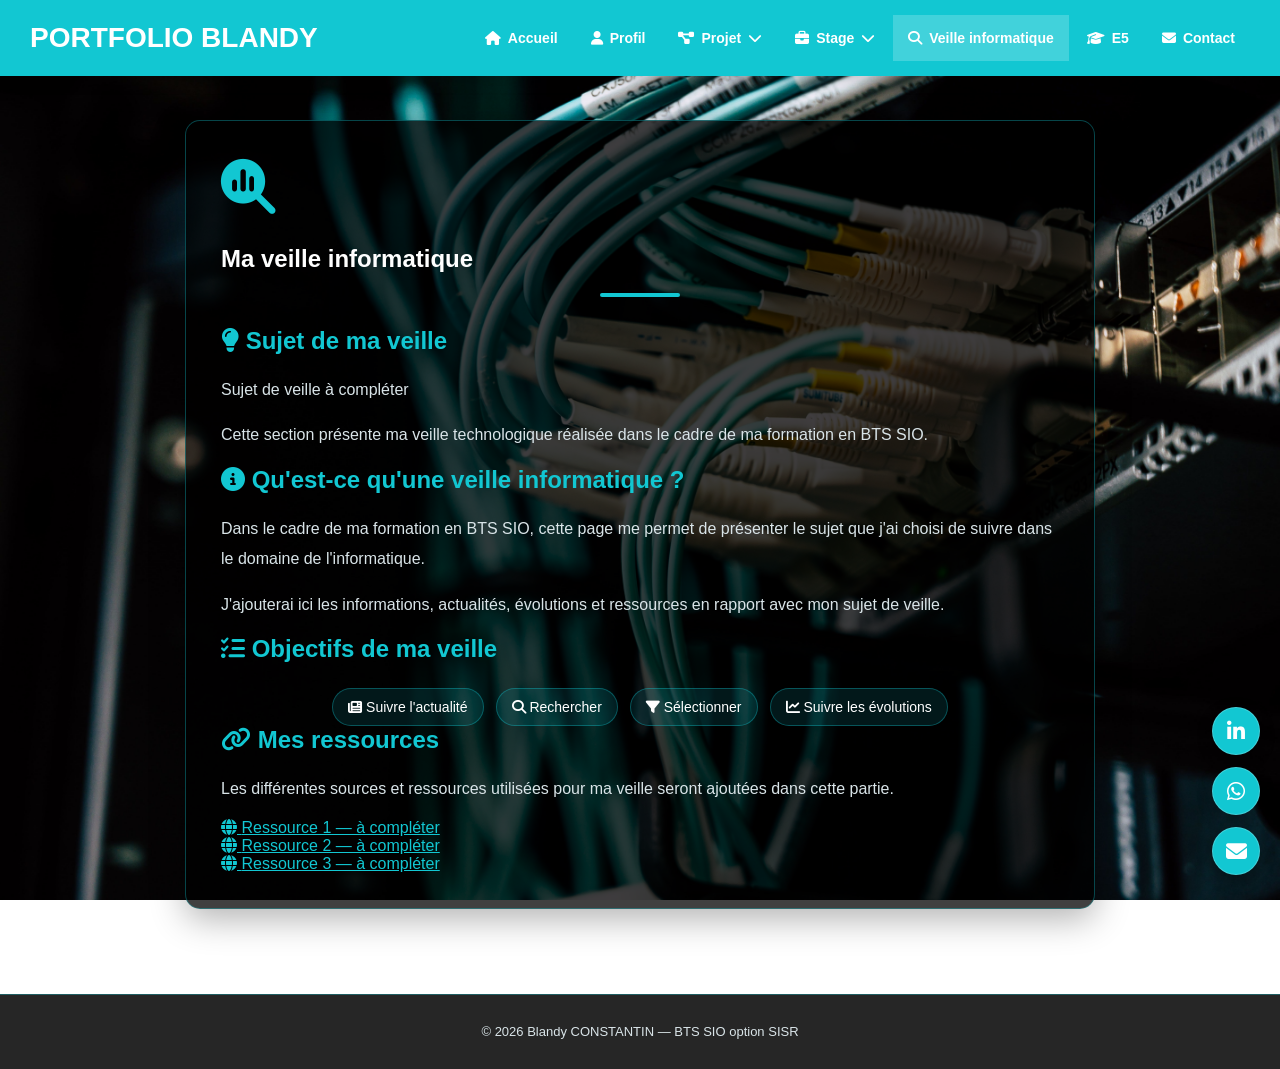
<file: veille.html>
<!DOCTYPE html>
<html lang="fr">

<head>
    <meta charset="UTF-8">

    <meta
        name="viewport"
        content="width=device-width, initial-scale=1.0"
    >

    <meta
        name="description"
        content="Veille informatique de Blandy CONSTANTIN - BTS SIO option SISR."
    >

    <title>
        Veille informatique | Portfolio Blandy CONSTANTIN
    </title>

    <link rel="stylesheet" href="style.css">

    <link
        rel="stylesheet"
        href="https://cdnjs.cloudflare.com/ajax/libs/font-awesome/6.7.2/css/all.min.css"
    >
</head>


<body>

    <!-- =====================================================
         NAVIGATION
    ====================================================== -->

    <nav class="navbar">

        <a href="index.html" class="logo">
            PORTFOLIO BLANDY
        </a>

        <button
            class="menu-toggle"
            type="button"
            aria-label="Ouvrir le menu"
            aria-expanded="false"
        >
            <i class="fa-solid fa-bars"></i>
        </button>


        <ul class="nav-links">

            <li>
                <a href="index.html">
                    <i class="fa-solid fa-house"></i>
                    Accueil
                </a>
            </li>

            <li>
                <a href="profil.html">
                    <i class="fa-solid fa-user"></i>
                    Profil
                </a>
            </li>


            <!-- PROJETS -->

            <li class="dropdown">

                <a href="#" class="dropdown-toggle">

                    <i class="fa-solid fa-diagram-project"></i>

                    Projet

                    <i class="fa-solid fa-chevron-down"></i>

                </a>

                <ul class="dropdown-menu">

                    <li>
                        <a href="projet1.html">
                            <i class="fa-solid fa-server"></i>
                            Projet 1
                        </a>
                    </li>

                    <li>
                        <a href="projet2.html">
                            <i class="fa-solid fa-network-wired"></i>
                            Projet 2
                        </a>
                    </li>

                </ul>

            </li>


            <!-- STAGES -->

            <li class="dropdown">

                <a href="#" class="dropdown-toggle">

                    <i class="fa-solid fa-briefcase"></i>

                    Stage

                    <i class="fa-solid fa-chevron-down"></i>

                </a>

                <ul class="dropdown-menu">

                    <li>
                        <a href="stage1.html">
                            <i class="fa-solid fa-building"></i>
                            Stage 1
                        </a>
                    </li>

                    <li>
                        <a href="stage2.html">
                            <i class="fa-solid fa-building"></i>
                            Stage 2
                        </a>
                    </li>

                </ul>

            </li>


            <li>
                <a href="veille.html" class="active">
                    <i class="fa-solid fa-magnifying-glass"></i>
                    Veille informatique
                </a>
            </li>


            <li>
                <a href="e5.html">
                    <i class="fa-solid fa-graduation-cap"></i>
                    E5
                </a>
            </li>


            <li>
                <a href="contact.html">
                    <i class="fa-solid fa-envelope"></i>
                    Contact
                </a>
            </li>

        </ul>

    </nav>


    <!-- =====================================================
         VEILLE INFORMATIQUE
    ====================================================== -->

    <main class="veille-container">

        <section class="veille-card">

            <div class="e5-icone">
                <i class="fa-solid fa-magnifying-glass-chart"></i>
            </div>


            <h1 data-config="veille.titre">
                Ma veille informatique
            </h1>


            <div class="section-ligne"></div>


            <h2>
                <i class="fa-solid fa-lightbulb"></i>
                Sujet de ma veille
            </h2>


            <p
                class="texte-accent"
                data-config="veille.sujet"
            >
                Sujet de veille à compléter
            </p>


            <p data-config="veille.description">

                Cette section présente ma veille
                technologique réalisée dans le cadre
                de ma formation en BTS SIO.

            </p>


            <h2>
                <i class="fa-solid fa-circle-info"></i>
                Qu'est-ce qu'une veille informatique ?
            </h2>


            <p>

                Dans le cadre de ma formation en BTS SIO,
                cette page me permet de présenter le sujet
                que j'ai choisi de suivre dans le domaine
                de l'informatique.

            </p>


            <p>

                J'ajouterai ici les informations,
                actualités, évolutions et ressources
                en rapport avec mon sujet de veille.

            </p>


            <h2>
                <i class="fa-solid fa-list-check"></i>
                Objectifs de ma veille
            </h2>


            <div class="profil-competences">

                <span class="competence">
                    <i class="fa-solid fa-newspaper"></i>
                    Suivre l'actualité
                </span>

                <span class="competence">
                    <i class="fa-solid fa-magnifying-glass"></i>
                    Rechercher
                </span>

                <span class="competence">
                    <i class="fa-solid fa-filter"></i>
                    Sélectionner
                </span>

                <span class="competence">
                    <i class="fa-solid fa-chart-line"></i>
                    Suivre les évolutions
                </span>

            </div>


            <h2>
                <i class="fa-solid fa-link"></i>
                Mes ressources
            </h2>


            <p>

                Les différentes sources et ressources
                utilisées pour ma veille seront ajoutées
                dans cette partie.

            </p>


            <div class="veille-lien">

                <i class="fa-solid fa-globe"></i>

                <span>
                    Ressource 1 — à compléter
                </span>

            </div>


            <div class="veille-lien">

                <i class="fa-solid fa-globe"></i>

                <span>
                    Ressource 2 — à compléter
                </span>

            </div>


            <div class="veille-lien">

                <i class="fa-solid fa-globe"></i>

                <span>
                    Ressource 3 — à compléter
                </span>

            </div>

        </section>

    </main>


    <!-- =====================================================
         ICÔNES FLOTTANTES
    ====================================================== -->

    <div class="icones-flottantes">

        <a
            href="#"
            class="icone-flottante"
            data-linkedin
            target="_blank"
            rel="noopener noreferrer"
            title="LinkedIn"
            aria-label="LinkedIn"
        >
            <i class="fa-brands fa-linkedin-in"></i>
        </a>


        <a
            href="#"
            class="icone-flottante"
            data-whatsapp
            target="_blank"
            rel="noopener noreferrer"
            title="WhatsApp"
            aria-label="WhatsApp"
        >
            <i class="fa-brands fa-whatsapp"></i>
        </a>


        <a
            href="contact.html"
            class="icone-flottante"
            title="E-mail"
            aria-label="E-mail"
        >
            <i class="fa-solid fa-envelope"></i>
        </a>

    </div>


    <!-- =====================================================
         FOOTER
    ====================================================== -->

    <footer class="footer">

        <p>
            ©
            <span class="annee-actuelle"></span>
            Blandy CONSTANTIN
            —
            BTS SIO option SISR
        </p>

    </footer>


    <script src="config.js"></script>
    <script src="script.js"></script>

</body>

</html>
</file>
<file: style.css>
/* ==========================================================
   PORTFOLIO BLANDY CONSTANTIN
   BTS SIO - OPTION SISR

   Feuille de style commune à toutes les pages.

   IMPORTANT :
   - Image de fond d'origine conservée
   - Couleur turquoise d'origine conservée
   - Présentation identique pour les deux projets
   - Présentation identique pour les deux stages
========================================================== */


/* ==========================================================
   1. VARIABLES GLOBALES
========================================================== */

:root {
    --couleur-principale: #12c7d2;
    --couleur-principale-hover: #0daab4;

    --couleur-texte: #ffffff;
    --couleur-texte-secondaire: #d9e4e8;

    --fond-carte: rgba(0, 0, 0, 0.75);
    --fond-carte-secondaire: rgba(0, 0, 0, 0.55);

    --bordure: rgba(18, 199, 210, 0.35);

    --rayon: 15px;
    --rayon-bouton: 8px;

    --largeur-contenu: 1100px;

    --hauteur-navbar: 75px;

    --transition: 0.3s ease;
}


/* ==========================================================
   2. RESET ET CONFIGURATION GÉNÉRALE
========================================================== */

* {
    margin: 0;
    padding: 0;
    box-sizing: border-box;
    font-family: Arial, sans-serif;
}

html {
    scroll-behavior: smooth;
}

body {
    background: url("images/fond.jpg")
                no-repeat center center fixed;

    background-size: cover;

    color: var(--couleur-texte);

    min-height: 100vh;

    overflow-x: hidden;
}

a {
    color: inherit;
    text-decoration: none;
}

img {
    max-width: 100%;
    height: auto;
}

button,
input,
textarea {
    font: inherit;
}

button {
    cursor: pointer;
}

::selection {
    background: var(--couleur-principale);
    color: white;
}


/* ==========================================================
   3. BARRE DE NAVIGATION
========================================================== */

.navbar {
    position: fixed;

    top: 0;
    left: 0;

    width: 100%;
    min-height: var(--hauteur-navbar);

    background: var(--couleur-principale);

    display: flex;
    justify-content: space-between;
    align-items: center;

    padding: 15px 30px;

    z-index: 1000;

    box-shadow: 0 3px 15px rgba(0, 0, 0, 0.2);
}

.logo {
    font-size: 28px;
    font-weight: bold;

    color: white;

    white-space: nowrap;
}

.nav-links {
    list-style: none;

    display: flex;
    align-items: center;

    gap: 3px;
}

.nav-links li {
    position: relative;
}

.nav-links li a {
    color: white;

    text-decoration: none;

    padding: 15px;

    display: flex;
    align-items: center;

    gap: 7px;

    font-weight: bold;
    font-size: 14px;

    transition: background var(--transition);
}

.nav-links li a:hover,
.nav-links li a.active {
    background: rgba(255, 255, 255, 0.2);
}


/* ==========================================================
   4. MENUS DÉROULANTS
========================================================== */

.dropdown-menu {
    display: none;

    position: absolute;

    top: 100%;
    left: 0;

    background: var(--couleur-principale);

    min-width: 180px;

    list-style: none;

    box-shadow: 0 8px 20px rgba(0, 0, 0, 0.25);

    z-index: 1001;
}

.dropdown:hover .dropdown-menu,
.dropdown:focus-within .dropdown-menu,
.dropdown.open .dropdown-menu {
    display: block;
}

.dropdown-menu li {
    width: 100%;
}

.dropdown-menu li a {
    display: block;

    padding: 13px 18px;

    font-size: 14px;
}

.dropdown-menu li a:hover {
    background: rgba(255, 255, 255, 0.2);
}


/* ==========================================================
   5. MENU MOBILE
========================================================== */

.menu-toggle {
    display: none;

    background: transparent;
    border: none;

    color: white;

    font-size: 28px;

    padding: 5px;
}


/* ==========================================================
   6. CONTENEUR PRINCIPAL
========================================================== */

.container {
    display: flex;

    justify-content: center;
    align-items: center;

    min-height: 100vh;

    padding: 120px 20px 50px;
}

.page-container {
    width: 100%;
    max-width: var(--largeur-contenu);

    margin: auto;

    padding: 120px 20px 60px;
}


/* ==========================================================
   7. CARTES GÉNÉRALES
========================================================== */

.card {
    background: var(--fond-carte);

    padding: 40px;

    border-radius: var(--rayon);

    width: 80%;
    max-width: 800px;

    text-align: center;

    border: 1px solid var(--bordure);

    box-shadow: 0 10px 35px rgba(0, 0, 0, 0.3);

    animation: apparition 0.6s ease;
}

.card h1,
.card h2 {
    margin-bottom: 20px;
}

.card h1 {
    font-size: 32px;
}

.card h2 {
    font-size: 26px;
}

.card p {
    margin-bottom: 15px;

    line-height: 1.8;

    color: var(--couleur-texte-secondaire);
}


/* ==========================================================
   8. BOUTONS
========================================================== */

.btn {
    display: inline-flex;

    align-items: center;
    justify-content: center;

    gap: 10px;

    margin-top: 20px;

    padding: 12px 25px;

    background: var(--couleur-principale);

    color: white;

    border: none;

    border-radius: var(--rayon-bouton);

    font-weight: bold;
    font-size: 14px;

    text-decoration: none;

    transition: all var(--transition);
}

.btn:hover {
    background: var(--couleur-principale-hover);

    transform: translateY(-3px);

    box-shadow: 0 5px 20px rgba(18, 199, 210, 0.35);
}

.btn:active {
    transform: translateY(0);
}

.btn-secondaire {
    background: transparent;

    border: 2px solid var(--couleur-principale);
}

.btn-secondaire:hover {
    background: var(--couleur-principale);
}

.btn i {
    font-size: 16px;
}


/* ==========================================================
   9. TITRES ET SECTIONS
========================================================== */

.section-titre {
    text-align: center;

    font-size: 32px;

    margin-bottom: 15px;
}

.section-description {
    text-align: center;

    color: var(--couleur-texte-secondaire);

    line-height: 1.8;

    margin-bottom: 35px;
}

.texte-accent {
    color: var(--couleur-principale);
}

.section-ligne {
    width: 80px;
    height: 4px;

    background: var(--couleur-principale);

    margin: 15px auto 30px;

    border-radius: 10px;
}


/* ==========================================================
   10. PAGE D'ACCUEIL
========================================================== */

.accueil {
    min-height: 100vh;

    display: flex;
    justify-content: center;
    align-items: center;

    padding: 120px 20px 60px;
}

.accueil-contenu {
    width: 100%;
    max-width: 850px;

    background: var(--fond-carte);

    border: 1px solid var(--bordure);

    border-radius: var(--rayon);

    padding: 50px 35px;

    text-align: center;

    box-shadow: 0 10px 35px rgba(0, 0, 0, 0.3);

    animation: apparition 0.8s ease;
}

.accueil-contenu h1 {
    font-size: 40px;

    margin-bottom: 20px;
}

.accueil-contenu h2 {
    font-size: 23px;

    color: var(--couleur-principale);

    margin-bottom: 20px;
}

.accueil-contenu p {
    font-size: 16px;

    line-height: 1.9;

    color: var(--couleur-texte-secondaire);
}

.accueil-boutons {
    display: flex;

    justify-content: center;

    flex-wrap: wrap;

    gap: 15px;

    margin-top: 15px;
}


/* ==========================================================
   11. PAGE PROFIL
========================================================== */

.profil-contenu {
    max-width: 850px;

    margin: auto;

    background: var(--fond-carte);

    border: 1px solid var(--bordure);

    border-radius: var(--rayon);

    padding: 45px;

    text-align: center;

    box-shadow: 0 10px 35px rgba(0, 0, 0, 0.3);
}

.profil-contenu h1 {
    font-size: 34px;

    margin-bottom: 15px;
}

.profil-formation {
    color: var(--couleur-principale);

    font-size: 19px;

    font-weight: bold;

    margin-bottom: 20px;
}

.profil-description {
    line-height: 1.9;

    color: var(--couleur-texte-secondaire);

    margin-bottom: 20px;
}

.profil-competences {
    display: flex;

    justify-content: center;

    flex-wrap: wrap;

    gap: 12px;

    margin-top: 25px;
}

.competence {
    padding: 10px 15px;

    background: rgba(18, 199, 210, 0.12);

    border: 1px solid var(--bordure);

    border-radius: 25px;

    font-size: 14px;
}


/* ==========================================================
   12. PROJETS - STYLE COMMUN

   Ce style est utilisé par :
   - projet1.html
   - projet2.html

   Les deux projets auront la même présentation.
========================================================== */

.projet-container {
    width: 100%;
    max-width: 950px;

    margin: auto;

    padding: 120px 20px 60px;
}

.projet-card {
    background: var(--fond-carte);

    border: 1px solid var(--bordure);

    border-radius: var(--rayon);

    padding: 35px;

    box-shadow: 0 10px 35px rgba(0, 0, 0, 0.3);

    animation: apparition 0.6s ease;
}

.projet-header {
    text-align: center;

    margin-bottom: 30px;
}

.projet-header h1 {
    font-size: 32px;

    margin-bottom: 15px;
}

.projet-header p {
    color: var(--couleur-texte-secondaire);

    line-height: 1.8;
}

.projet-image {
    width: 100%;
    max-width: 750px;

    margin: 25px auto;

    border-radius: 12px;

    overflow: hidden;

    border: 1px solid var(--bordure);

    background: rgba(0, 0, 0, 0.35);
}

.projet-image img {
    display: block;

    width: 100%;
    height: auto;

    max-height: 420px;

    object-fit: contain;
}

.projet-informations {
    margin-top: 25px;
}

.projet-informations h2 {
    color: var(--couleur-principale);

    font-size: 22px;

    margin-bottom: 15px;
}

.projet-informations p {
    color: var(--couleur-texte-secondaire);

    line-height: 1.9;

    margin-bottom: 15px;
}

.projet-technologies {
    display: flex;

    flex-wrap: wrap;

    gap: 10px;

    margin-top: 15px;
}

.technologie {
    padding: 8px 15px;

    background: rgba(18, 199, 210, 0.15);

    border: 1px solid var(--bordure);

    border-radius: 20px;

    font-size: 13px;
}

.projet-actions {
    display: flex;

    justify-content: center;

    flex-wrap: wrap;

    gap: 15px;

    margin-top: 30px;
}


/* ==========================================================
   13. STAGES - STYLE COMMUN

   Ce style est utilisé par :
   - stage1.html
   - stage2.html

   Les deux stages auront la même présentation.
========================================================== */

.stage-container {
    width: 100%;
    max-width: 950px;

    margin: auto;

    padding: 120px 20px 60px;
}

.stage-card {
    background: var(--fond-carte);

    border: 1px solid var(--bordure);

    border-radius: var(--rayon);

    padding: 35px;

    box-shadow: 0 10px 35px rgba(0, 0, 0, 0.3);

    animation: apparition 0.6s ease;
}

.stage-header {
    text-align: center;

    margin-bottom: 30px;
}

.stage-header h1 {
    font-size: 32px;

    margin-bottom: 15px;
}

.stage-header p {
    color: var(--couleur-texte-secondaire);

    line-height: 1.8;
}

.stage-image {
    width: 100%;
    max-width: 750px;

    margin: 25px auto;

    border-radius: 12px;

    overflow: hidden;

    border: 1px solid var(--bordure);

    background: rgba(0, 0, 0, 0.35);
}

.stage-image img {
    display: block;

    width: 100%;
    height: auto;

    max-height: 420px;

    object-fit: contain;
}

.stage-informations {
    display: grid;

    grid-template-columns: repeat(2, 1fr);

    gap: 15px;

    margin-top: 25px;
}

.stage-info {
    background: var(--fond-carte-secondaire);

    border: 1px solid var(--bordure);

    border-radius: 10px;

    padding: 20px;
}

.stage-info h3 {
    color: var(--couleur-principale);

    font-size: 15px;

    margin-bottom: 10px;
}

.stage-info p {
    color: var(--couleur-texte-secondaire);

    font-size: 15px;

    line-height: 1.7;
}

.stage-description {
    margin-top: 30px;
}

.stage-description h2 {
    color: var(--couleur-principale);

    font-size: 22px;

    margin-bottom: 15px;
}

.stage-description p {
    color: var(--couleur-texte-secondaire);

    line-height: 1.9;
}

.stage-actions {
    display: flex;

    justify-content: center;

    flex-wrap: wrap;

    gap: 15px;

    margin-top: 30px;
}


/* ==========================================================
   14. VEILLE INFORMATIQUE
========================================================== */

.veille-container {
    width: 100%;
    max-width: 950px;

    margin: auto;

    padding: 120px 20px 60px;
}

.veille-card {
    background: var(--fond-carte);

    border: 1px solid var(--bordure);

    border-radius: var(--rayon);

    padding: 35px;

    margin-bottom: 25px;

    box-shadow: 0 10px 35px rgba(0, 0, 0, 0.3);
}

.veille-card h1,
.veille-card h2 {
    margin-bottom: 20px;
}

.veille-card h2 {
    color: var(--couleur-principale);
}

.veille-card p {
    line-height: 1.9;

    color: var(--couleur-texte-secondaire);

    margin-bottom: 15px;
}

.veille-lien {
    color: var(--couleur-principale);

    text-decoration: underline;
}

.veille-lien:hover {
    color: white;
}


/* ==========================================================
   15. ÉPREUVE E5
========================================================== */

.e5-container {
    width: 100%;
    max-width: 850px;

    margin: auto;

    padding: 120px 20px 60px;
}

.e5-card {
    background: var(--fond-carte);

    border: 1px solid var(--bordure);

    border-radius: var(--rayon);

    padding: 45px;

    text-align: center;

    box-shadow: 0 10px 35px rgba(0, 0, 0, 0.3);
}

.e5-card h1 {
    font-size: 30px;

    margin-bottom: 20px;
}

.e5-card p {
    line-height: 1.9;

    color: var(--couleur-texte-secondaire);
}

.e5-icone {
    font-size: 55px;

    color: var(--couleur-principale);

    margin-bottom: 25px;
}


/* ==========================================================
   16. PAGE CONTACT
========================================================== */

.contact-container {
    width: 100%;
    max-width: 900px;

    margin: auto;

    padding: 120px 20px 60px;
}

.contact-card {
    background: var(--fond-carte);

    border: 1px solid var(--bordure);

    border-radius: var(--rayon);

    padding: 40px;

    box-shadow: 0 10px 35px rgba(0, 0, 0, 0.3);
}

.contact-card h1 {
    text-align: center;

    font-size: 32px;

    margin-bottom: 20px;
}

.contact-description {
    text-align: center;

    color: var(--couleur-texte-secondaire);

    line-height: 1.8;

    margin-bottom: 30px;
}

.contact-informations {
    display: grid;

    grid-template-columns: repeat(3, 1fr);

    gap: 15px;

    margin-bottom: 30px;
}

.contact-info {
    background: var(--fond-carte-secondaire);

    border: 1px solid var(--bordure);

    border-radius: 12px;

    padding: 25px 15px;

    text-align: center;

    transition: transform var(--transition);
}

.contact-info:hover {
    transform: translateY(-5px);
}

.contact-info i {
    font-size: 30px;

    color: var(--couleur-principale);

    margin-bottom: 15px;
}

.contact-info h3 {
    font-size: 16px;

    margin-bottom: 12px;
}

.contact-info a,
.contact-info p {
    color: var(--couleur-texte-secondaire);

    font-size: 13px;

    overflow-wrap: anywhere;

    line-height: 1.7;
}

.contact-info a:hover {
    color: var(--couleur-principale);
}


/* ==========================================================
   17. FORMULAIRE DE CONTACT
========================================================== */

.contact-form {
    margin-top: 30px;
}

.form-group {
    margin-bottom: 20px;
}

.form-group label {
    display: block;

    margin-bottom: 8px;

    font-weight: bold;
}

.form-group input,
.form-group textarea {
    width: 100%;

    padding: 13px 15px;

    background: rgba(255, 255, 255, 0.08);

    border: 1px solid var(--bordure);

    border-radius: 8px;

    color: white;

    outline: none;

    transition: border-color var(--transition);
}

.form-group input:focus,
.form-group textarea:focus {
    border-color: var(--couleur-principale);
}

.form-group input::placeholder,
.form-group textarea::placeholder {
    color: #b8c7cc;
}

.form-group textarea {
    min-height: 140px;

    resize: vertical;
}

.form-actions {
    text-align: center;
}


/* ==========================================================
   18. ICÔNES FLOTTANTES
========================================================== */

.icones-flottantes {
    position: fixed;

    right: 20px;
    bottom: 25px;

    display: flex;

    flex-direction: column;

    gap: 12px;

    z-index: 900;
}

.icone-flottante {
    width: 48px;
    height: 48px;

    display: flex;

    justify-content: center;
    align-items: center;

    background: var(--couleur-principale);

    color: white;

    border-radius: 50%;

    font-size: 21px;

    border: 1px solid rgba(255, 255, 255, 0.2);

    box-shadow: 0 5px 15px rgba(0, 0, 0, 0.3);

    transition: all var(--transition);
}

.icone-flottante:hover {
    transform: translateY(-5px) scale(1.08);

    background: var(--couleur-principale-hover);
}


/* ==========================================================
   19. PIED DE PAGE
========================================================== */

.footer {
    width: 100%;

    background: rgba(0, 0, 0, 0.85);

    border-top: 1px solid var(--bordure);

    padding: 25px 20px;

    text-align: center;
}

.footer p {
    color: var(--couleur-texte-secondaire);

    font-size: 13px;

    line-height: 1.8;
}

.footer a {
    color: var(--couleur-principale);
}

.footer a:hover {
    text-decoration: underline;
}


/* ==========================================================
   20. ANIMATIONS
========================================================== */

@keyframes apparition {
    from {
        opacity: 0;
        transform: translateY(20px);
    }

    to {
        opacity: 1;
        transform: translateY(0);
    }
}

@keyframes flottement {
    0% {
        transform: translateY(0);
    }

    50% {
        transform: translateY(-8px);
    }

    100% {
        transform: translateY(0);
    }
}

.animation-flottante {
    animation: flottement 3s ease-in-out infinite;
}


/* ==========================================================
   21. RESPONSIVE - TABLETTES
========================================================== */

@media screen and (max-width: 992px) {

    .navbar {
        padding: 15px 20px;
    }

    .logo {
        font-size: 23px;
    }

    .nav-links li a {
        padding: 12px 9px;

        font-size: 12px;
    }

    .card {
        width: 90%;
    }

    .contact-informations {
        grid-template-columns: repeat(2, 1fr);
    }

    .accueil-contenu h1 {
        font-size: 34px;
    }
}


/* ==========================================================
   22. RESPONSIVE - MOBILES
========================================================== */

@media screen and (max-width: 768px) {

    :root {
        --hauteur-navbar: 70px;
    }

    body {
        background-attachment: scroll;
    }

    .navbar {
        padding: 15px 20px;
    }

    .logo {
        font-size: 21px;
    }

    .menu-toggle {
        display: block;
    }

    .nav-links {
        display: none;

        position: absolute;

        top: 100%;
        left: 0;

        width: 100%;

        background: var(--couleur-principale);

        flex-direction: column;

        align-items: stretch;

        padding: 10px 0;

        box-shadow: 0 10px 20px rgba(0, 0, 0, 0.2);

        max-height: calc(100vh - 70px);

        overflow-y: auto;
    }

    .nav-links.active {
        display: flex;
    }

    .nav-links li {
        width: 100%;
    }

    .nav-links li a {
        padding: 14px 25px;

        font-size: 14px;
    }

    .dropdown-menu {
        position: static;

        width: 100%;

        box-shadow: none;

        background: rgba(0, 0, 0, 0.12);
    }

    .dropdown-menu li a {
        padding-left: 45px;
    }

    .container {
        padding: 105px 15px 40px;
    }

    .page-container,
    .projet-container,
    .stage-container,
    .veille-container,
    .e5-container,
    .contact-container {
        padding: 105px 15px 40px;
    }

    .card {
        width: 100%;

        padding: 30px 20px;
    }

    .card h1 {
        font-size: 27px;
    }

    .accueil {
        padding: 105px 15px 40px;
    }

    .accueil-contenu {
        padding: 35px 20px;
    }

    .accueil-contenu h1 {
        font-size: 29px;
    }

    .accueil-contenu h2 {
        font-size: 19px;
    }

    .profil-contenu {
        padding: 30px 20px;
    }

    .profil-contenu h1 {
        font-size: 28px;
    }

    .projet-card,
    .stage-card,
    .veille-card,
    .e5-card,
    .contact-card {
        padding: 25px 20px;
    }

    .projet-header h1,
    .stage-header h1 {
        font-size: 27px;
    }

    .stage-informations {
        grid-template-columns: 1fr;
    }

    .contact-informations {
        grid-template-columns: 1fr;
    }

    .projet-image img,
    .stage-image img {
        max-height: 300px;
    }

    .icones-flottantes {
        right: 12px;
        bottom: 15px;
    }

    .icone-flottante {
        width: 42px;
        height: 42px;

        font-size: 18px;
    }
}


/* ==========================================================
   23. PETITS ÉCRANS
========================================================== */

@media screen and (max-width: 480px) {

    .logo {
        font-size: 18px;
    }

    .accueil-contenu h1 {
        font-size: 25px;
    }

    .accueil-contenu h2 {
        font-size: 17px;
    }

    .section-titre {
        font-size: 26px;
    }

    .projet-header h1,
    .stage-header h1 {
        font-size: 24px;
    }

    .btn {
        padding: 11px 18px;

        font-size: 13px;
    }

    .accueil-boutons,
    .projet-actions,
    .stage-actions {
        flex-direction: column;

        align-items: stretch;
    }

    .accueil-boutons .btn,
    .projet-actions .btn,
    .stage-actions .btn {
        width: 100%;
    }
}


/* ==========================================================
   24. ACCESSIBILITÉ
========================================================== */

:focus-visible {
    outline: 3px solid var(--couleur-principale);

    outline-offset: 3px;
}

@media (prefers-reduced-motion: reduce) {

    *,
    *::before,
    *::after {
        animation-duration: 0.01ms !important;

        transition-duration: 0.01ms !important;

        scroll-behavior: auto !important;
    }
}
</file>
